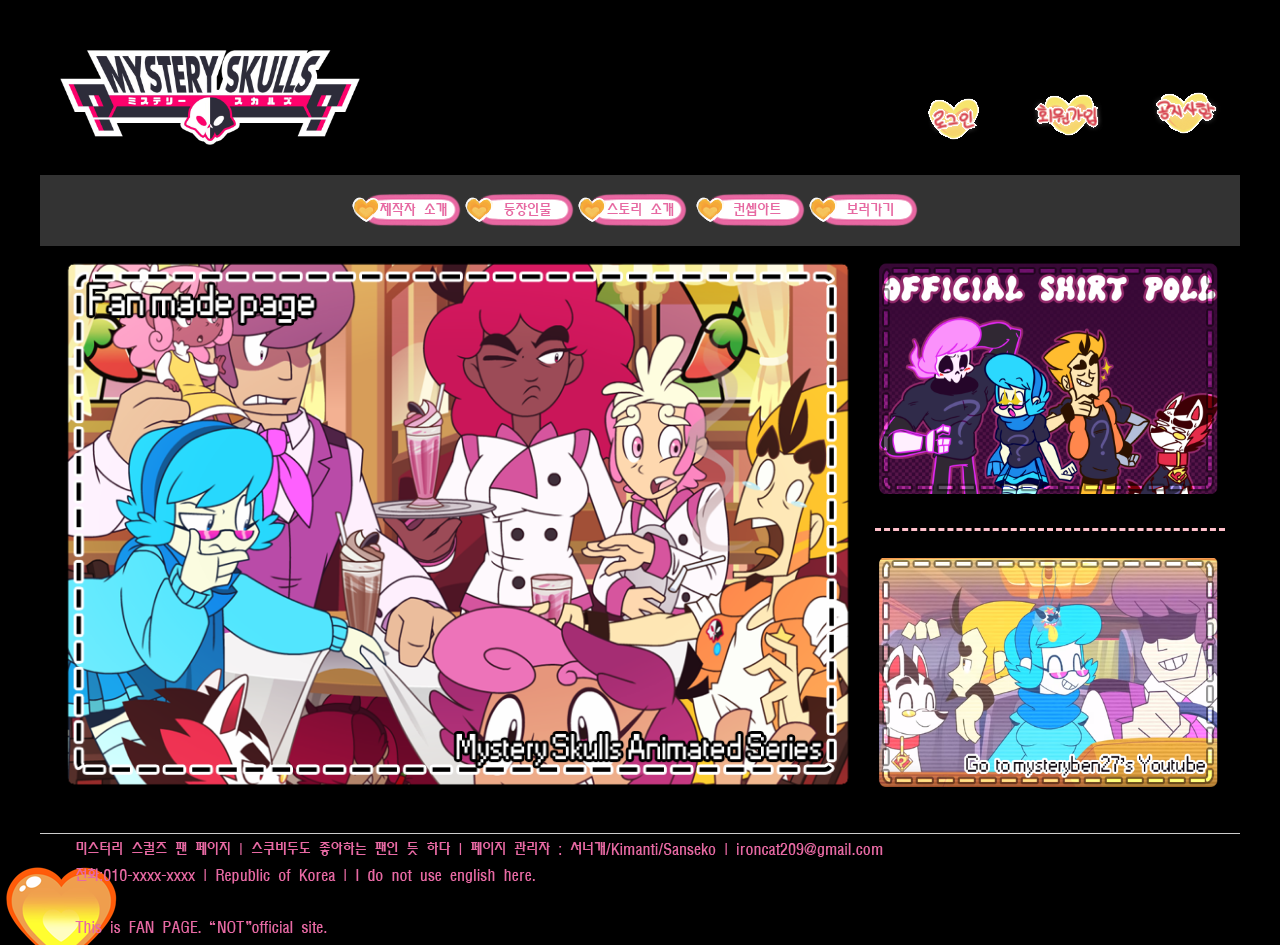
<file: index.html>
<!DOCTYPE html>
<html>
<head>
	<meta charset=UTF-8">
 <style>
	 *{
	 	padding:0;
	 	margin:0;
	 }
	 body{
	 	text-align:center;
	 	color:magenta;
	 }
	 #title{
	 	float:left;
		width:300px;
		margin:20px;
	 }
	 #login1{
	 	color:pink;
	 	margin-top:50px;
	 	display:inline;
	 	float:right;
	 	list-style-type: none;
	 }
	 #login1 li{
	 	clear
	 	margin-right:30px;
	 	display:inline;
	 }
	 .login2{
	 	padding-right:15px;
	 	padding-left:15px;
	 }

	#menu li{
		//clear:both;
		width:150px;
		height:70px;
		text-align:center;
		list-style-type:none;
		color:hotpink;
		display:inline;
	}
	#menu{
		clear:both;
		padding:8px 8px 8px 8px;
		margin-bottom:30px;
		background-color:#333333;
	}
	 .menu{
	
		width:150px;
		height:70px;
		text-align:center;
		list-style-type:none;
		color:hotpink;
		display:inline;
	}


	#background{
		background-image:url("files/mystery.png");
		margin-top:30px;
		background-repeat:repeat-y;
	}
	.text1{
		color:#777777;
	}
	#background{
		margin-top:30px;
		background-repeat:repeat-y;
	}
	.text1{
		color:#777777;
	}
	table, th{
		width:1500px; height:auto;
		margin: 10px 200px 10px 200px;
		text-align:center;
		border-collapse:collapse;
		padding-bottom:100px;
	}
	.table1{
		border:solid 1px hotpink;
		color:grey;
		padding:20px;
	}


	#page{
		width:1200px;
		margin:0 auto;
	}
	header{
		width:1200px;
		height:100px;
	}
	nav{
		width:1200px;
		height:70px;
		margin-top:10px;
	}
aside{
	float:left;
	margin-left:20px;
	margin-top:10px;
}
 section{
  float:right;
  margin:15px;
  line-height: 140%

 }

	footer{
		width:1200px;
		border-top: solid 1px #cccccc;
		margin-top:20px;
	}
	.clear{
		clear:both;
	}
	li{
		list-style-type: none;
	}
	#image2{
		width:350px;
	}
	#info{
		float:left;
		margin-left:35px;
	}
	.underline{
		border-bottom:dashed 3px pink;
	}
	#cursor{
		cursor:url('pointer2.png'), default	}
</style>

<title>My FAVORITE ANIME</title>
<title>Mystery Skulls Animated</title>

</head>

<body id="background">
<div id="cursor">
<div id="page">




	<header>


 	 <img src="files/mysteryskulls logo.png" id="title">

 	 <ul id="login1">
 	 	<li class="login2"><a href="login page.html"><img src="login image.png"></a></li>
 	 	<li class="login2"><a href="join page.html"><img src="join image.png"></a></li>
 	 	<li class="login2"><a href="notice page.html"><img src="notice image.png"></a></li>
 	 </ul>



 	 </header>
 	 <div class='clear'></div>









 	 <nav>




 	 <ul id="menu">
 	 	<li class="menu"><a href="introduce page2.html"><img src="menu1.png"></a></li>
 	 	<li class="menu"><a href="character introduce page.html"><img src="menu2.png"></a></li>
 	 	<li class="menu"><a href="story page.html"><img src="menu3.png"></a></li>
 	 	<li class="menu"><a href="character page2.html"> <img src="menu4.png"></a></li>
 	 	<li class="menu"><a href="watch page.html"><img src="menu5.png"></a></li>
 	 </ul>

 
 	</nav>
 	 <div class='clear'></div>









 	<section>

 <a href="http://mysterybensmysteryblog.tumblr.com/post/157540848948/official-mystery-skulls-shirt" target="_blank"><img id = "image2" src="shirt.png"></a><br><br>


			<div class="underline"></div>


  <br><a href="https://www.youtube.com/user/MysteryBen27" target="_blank"><img id = "image2" src="youtube.png"></a>
  	</section>
 









<aside>
	<img src="background image.png" width="800px">
</aside>
 	 <div class='clear'></div>






   <footer>
  	 	

     <img id = "info" src="page info.png">

  	</footer>
 	<div class='clear'></div>


</div>
</body>
</html>
</file>
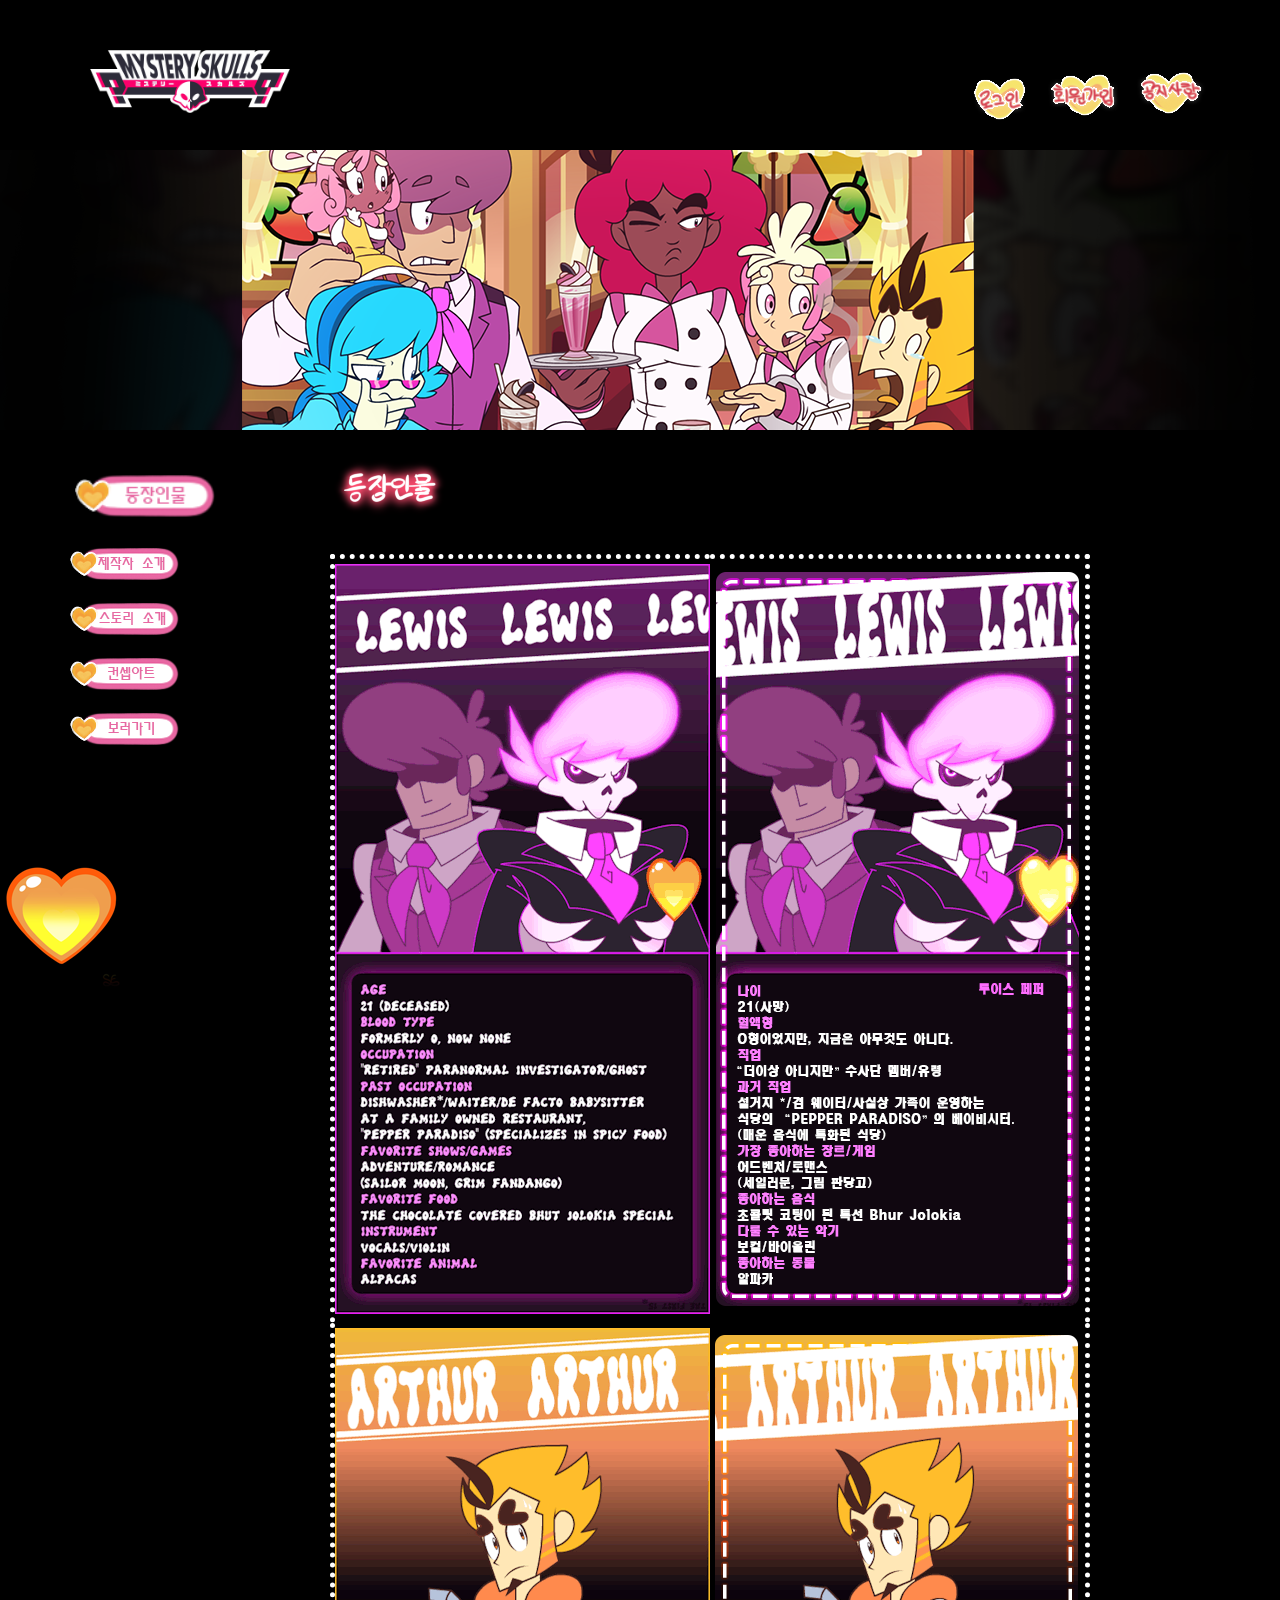
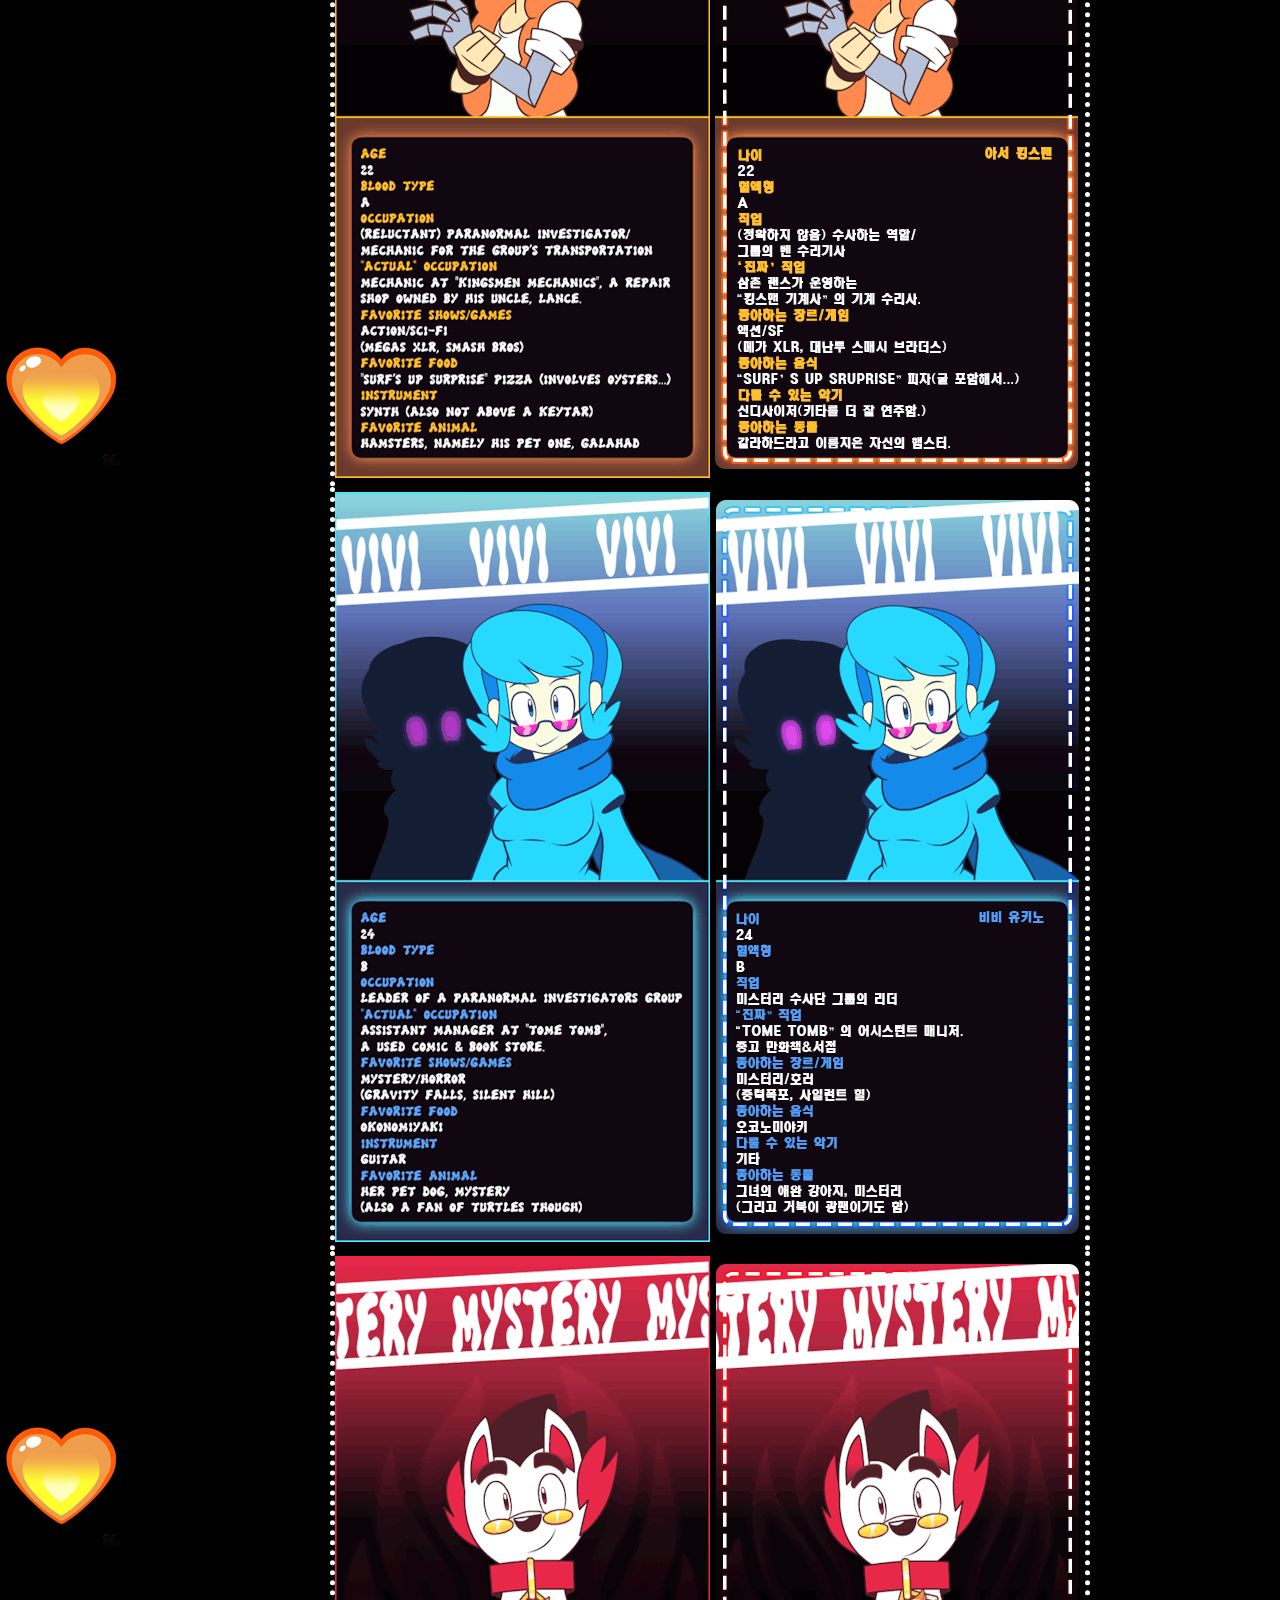
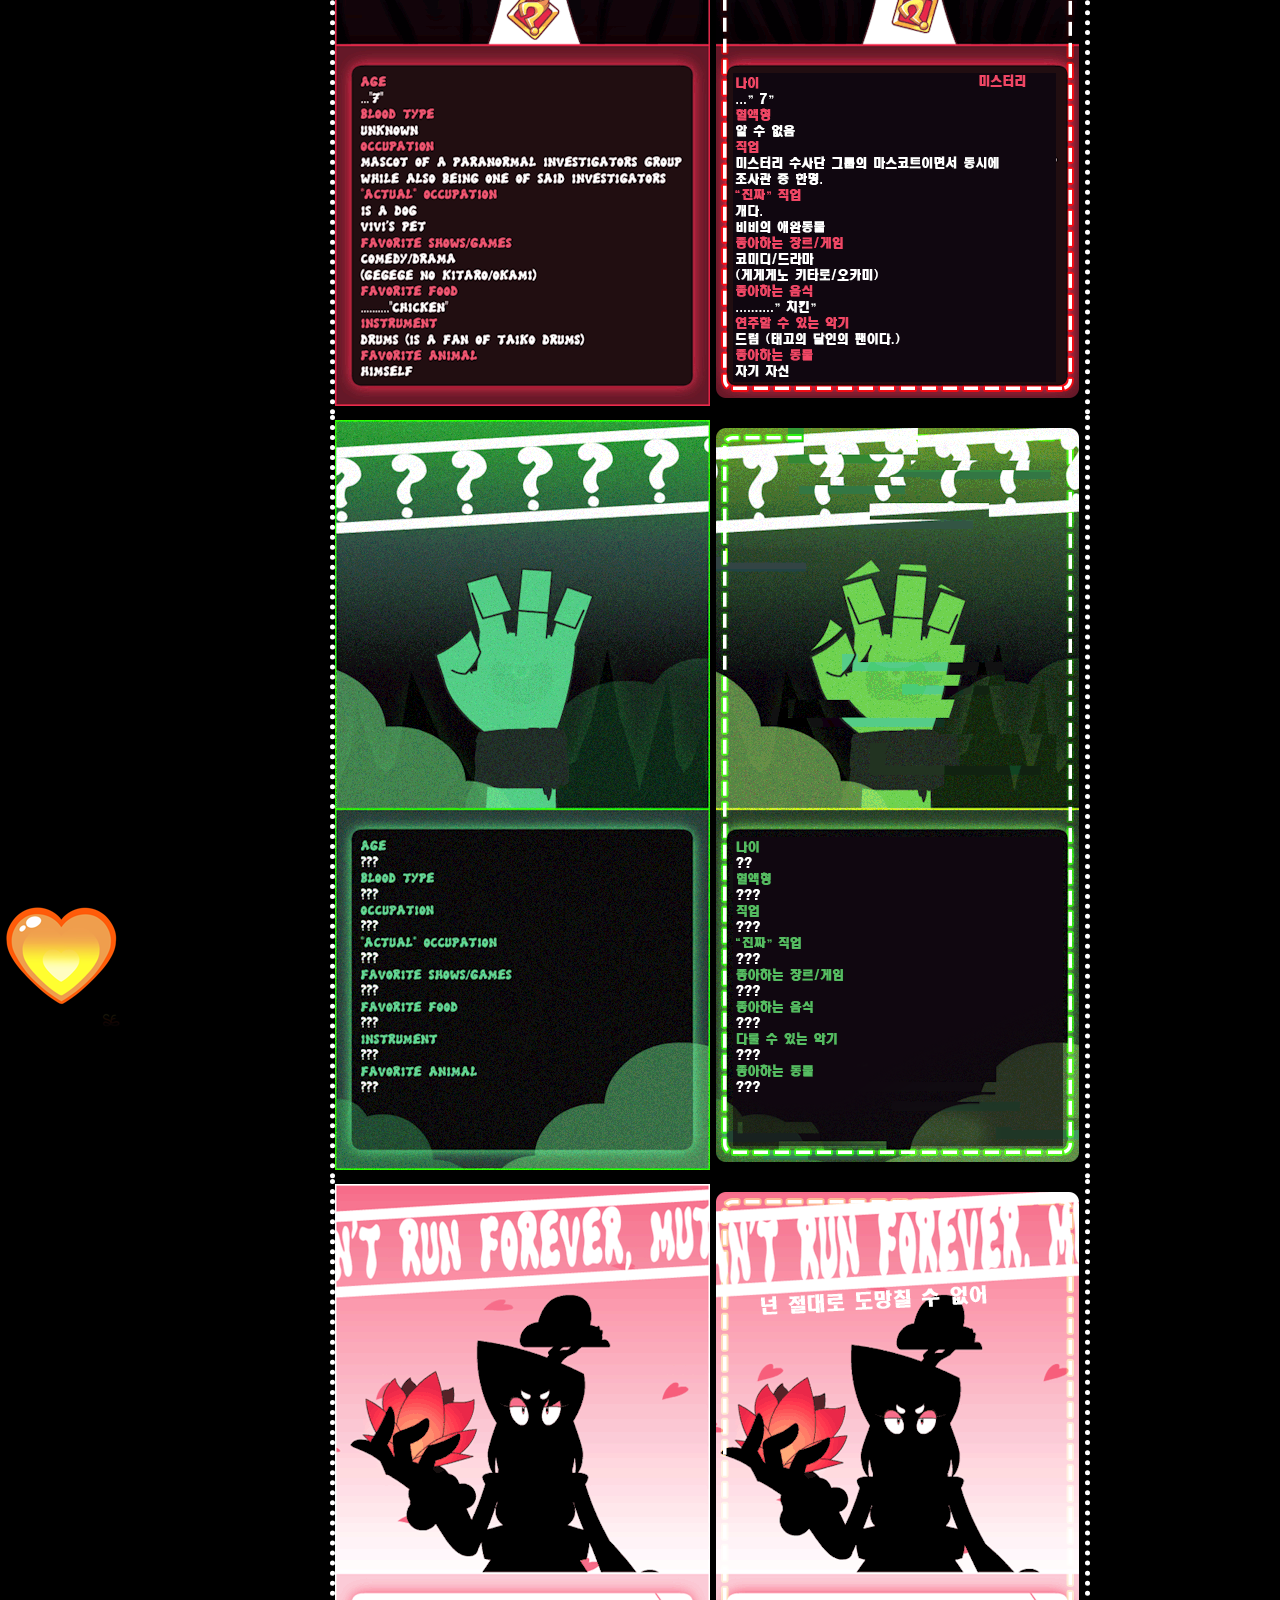
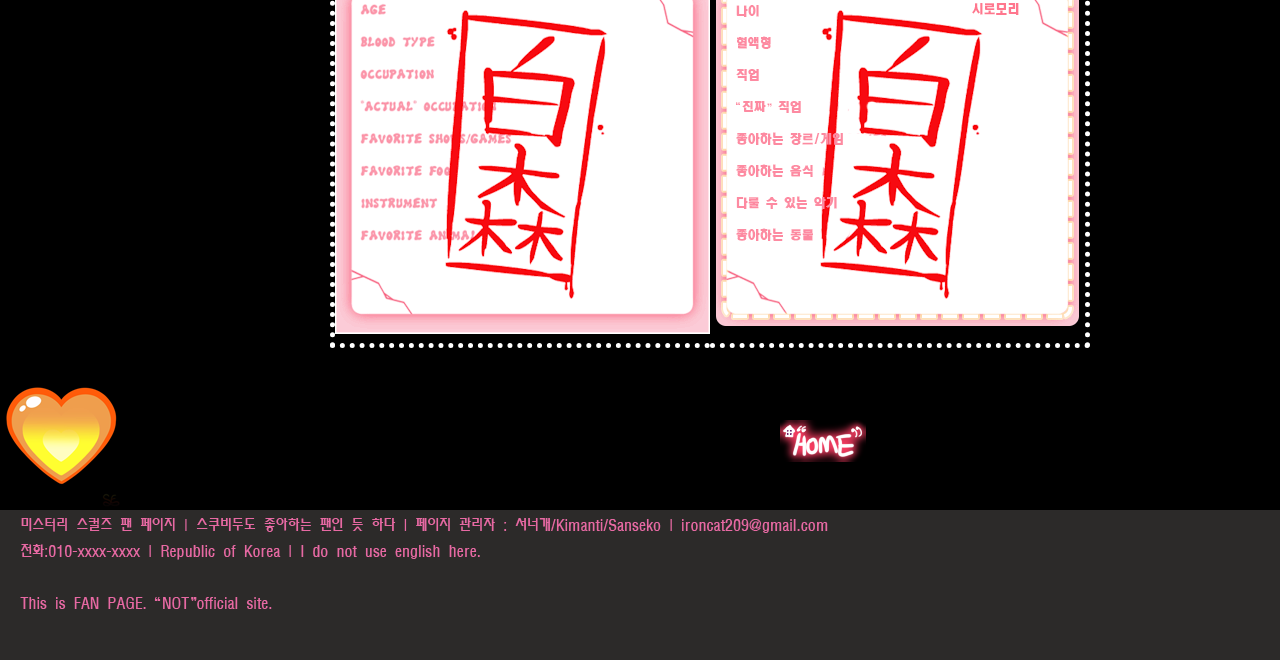
<file: character introduce page.html>
<!DOCTYPE html>
<html>
<head>
<meta charset='utf-8'>
<style>
	*{
		padding:0;
		margin:0;
	}
	body{
		font-family:'돋움';
		font-size:14px;
		color:gray;
	}
	li{
		list-style-type: none;
	}
	header{
		width:1140px;
		height:100px;
		margin:auto;
	}
	.clear{
		clear:both;
	}
	#logo{
		float:left;
		margin:10px 0 0 10px;
	}
	#menus{
		float:right;
		margin-top:10px;
	}
	#top_menus{
		text-align:right;
		margin-top:20px;
	}
	#main_menu{
		margin-top:20px;
		font-family:'맑은고딕';
		font-size:20px;
		color:black;
	}
	#main_menu li{
		display:inline;
		margin-left:80px;
	}
	#main_img{
		width:100%;
		height:281px;
		background-image:url('main_img1.png');
		background-repeat:no-repeat;
		background-position:top center;
		margin-top:20px;
	}
	#contents{
		width:1140px;
		margin:0 auto;
	}
	#sub_menu{
		width:234px;
		float:left;
		margin-top:25px;
	}
	#sub_menu h3{
		font-size:18px;
		color:#5df0c0;
		padding:5px;
	}
	#main_contents{
		width:880px;
		float:right;
		margin-top:25px;
	}
	#main_contents h3{
		font-size:22px;
		padding-bottom:8px;
	}
	#main_contents p {
		margin-top:30px;
		line-height:180%;
	}
	#main_contents #figure{
		margin-top:30px;
		text-align:center;
	}
	#main_contents li{
		padding:5px;
	}
	footer{
		width:100%;
		height:150px;
		margin-top:30px;
		background-color:#2c2a29;
	}
	#footer_box{
		width:1140px;
		/*height:150px*/
		margin:0 auto;
	}
	#footer_logo{
		float:left;
		margin:50px 0 0 30px;
	}
	#pic{
		color:gray;
	}
	#image{
		margin-top:10px;
	}
	#background{
    background-image:url("./files/mystery.png");
    margin-top:30px;
    background-repeat:repeat-y;
  }
  #footer_box{
  	margin:20px;
  }
  #logo{
  	width:200px;
 	margin:10px;
 	float:left;
  }
  #menu1{
  	width:140px;
  }
	#home{
		margin:10px;
		margin-left:450px;
	}
	tr, td{
		padding-top:5px;
		padding-bottom:5px;
	}
	table{
		border-collapse:collapse;
		padding:10px;
		border-radius:20px;
		border:dotted 5px white;
	}
	 #cursor{
		cursor:url('pointer2.png'), default	}
</style>
</head>
<body id="background">
<div id="cursor">
<header>
	<div id='logo'>
		<a href="index.html"><img id="logo" src="Mysteryskulls logo.png"></a>
	</div>
	<nav id="menus">
		<div id="top_menus">
			<a href="login page.html"><img src="login image.png"></a> <a href="join page.html"><img src="join image.png"></a> <a href="notice page.html"><img src="notice image.png"></a>
		</div>
	</nav>
</header>
<section id='main_img'>
	</section>
<section>
</section>	
<section id='contents'>
	<nav id="sub_menu">
		<h3><img id="menu1" src="menu2.png"></h3>
		<ul>
			<li><a href="introduce page2.html"><img src="menu1.png"></a></li>

			<li><a href="story page.html"><img src="menu3.png"></a></li>

			<li><a href="character page2.html"><img src="menu4.png"></a></li>
			<li><a href="watch page.html"><img src="menu5.png"></a></li>
		</ul>
	</nav>
	<div id="main_contents">
		<img src="character introduce.png">

		<p>
			
		</p>

		<div id="figure">
			<table>
				<tr>
					<td><img src="lewis.gif"></td>
					<td><img src="lewis.png"></td>
				</tr>
				<tr>
					<td><img src="arthur.gif"></td>
					<td><img src="arthur.png"></td>
				</tr>
				<tr>
					<td><img src="vivi.gif"></td>
					<td><img src="vivi.png"></td>
				</tr>
				<tr>
					<td><img src="mystery.gif"></td>
					<td><img src="mystery_.png"></td>
				</tr>
				<tr>
					<td><img src="unknown.gif"></td>
					<td><img src="unknown.png"></td>
				</tr>
				<tr>
					<td><img src="shiromori.gif"></td>
					<td><img src="shiromori.png"></td>
				</tr>
			</table>
		</div>
		<br><br>
		<p>
		<a href="index.html"><img src="home.png" id="home"></a></button></p>
	</div>
</section>
<div class='clear'></div> <!-- float 속성 해제 -->
<footer>
	<div id="footer_box">
		<img src="page info.png">
	</div>
</footer>
</body>
</html>
</file>
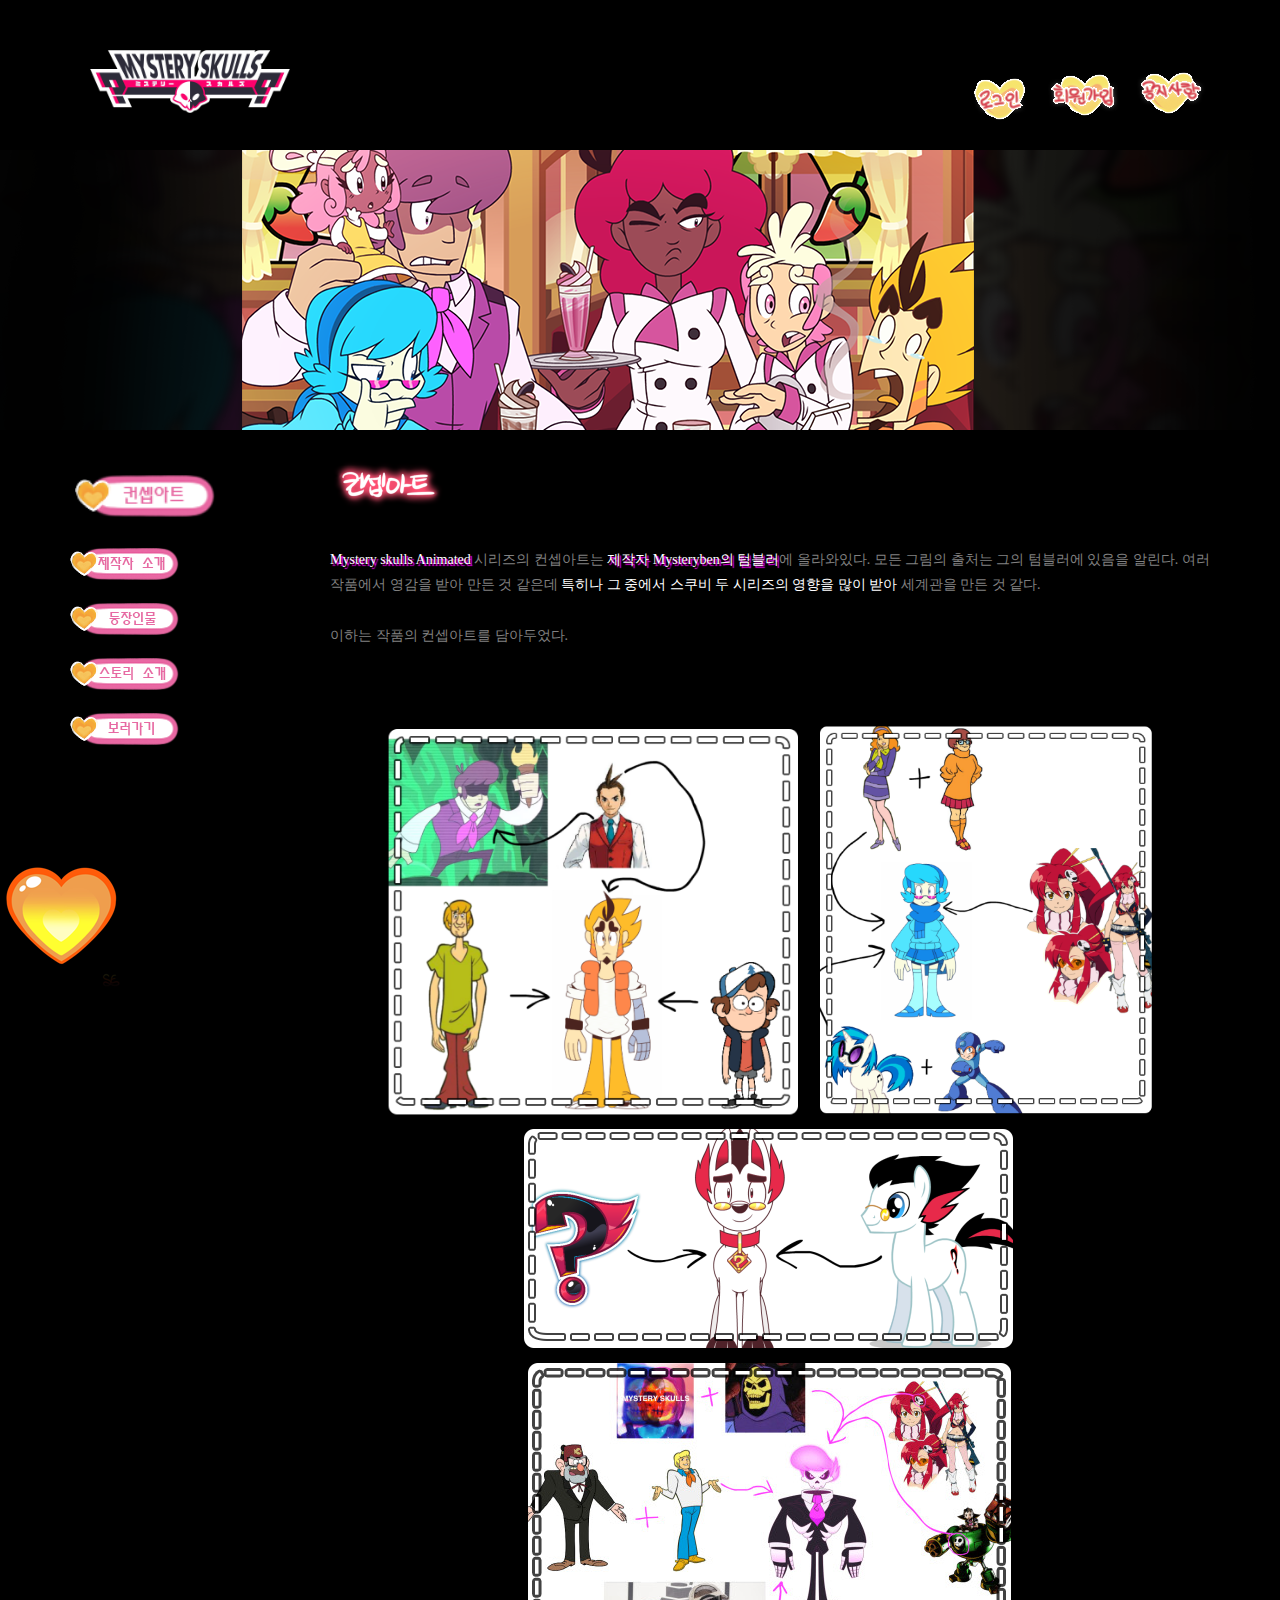
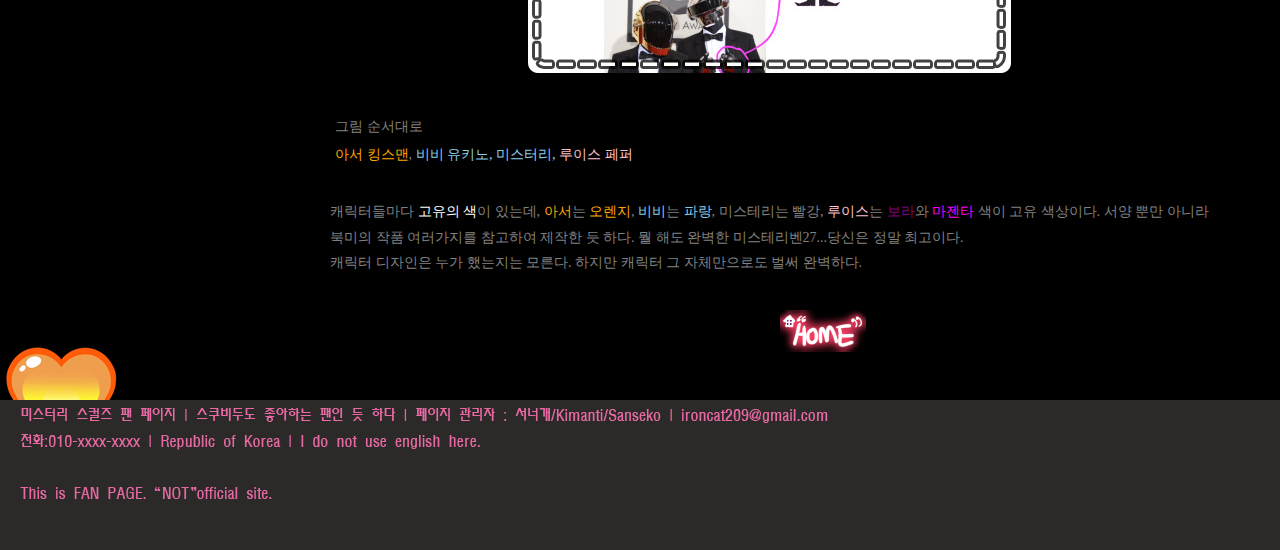
<file: character page2.html>
<!DOCTYPE html>
<html>
<head>
<meta charset='utf-8'>
<style>
	*{
		padding:0;
		margin:0;
	}
	body{
		font-family:'돋움';
		font-size:14px;
		color:gray;
	}
	li{
		list-style-type: none;
	}
	header{
		width:1140px;
		height:100px;
		margin:auto;
	}
	.clear{
		clear:both;
	}
	#logo{
		float:left;
		margin:10px 0 0 10px;
	}
	#menus{
		float:right;
		margin-top:10px;
	}
	#top_menus{
		text-align:right;
		margin-top:20px;
	}
	#main_menu{
		margin-top:20px;
		font-family:'맑은고딕';
		font-size:20px;
		color:black;
	}
	#main_menu li{
		display:inline;
		margin-left:80px;
	}
	#main_img{
		width:100%;
		height:281px;
		background-image:url('main_img1.png');
		background-repeat:no-repeat;
		background-position:top center;
		margin-top:20px;
	}
	#contents{
		width:1140px;
		margin:0 auto;
	}
	#sub_menu{
		width:234px;
		float:left;
		margin-top:25px;
	}
	#sub_menu h3{
		font-size:18px;
		color:#5df0c0;
		padding:5px;
	}
	#main_contents{
		width:880px;
		float:right;
		margin-top:25px;
	}
	#main_contents h3{
		font-size:22px;
		padding-bottom:8px;
	}
	#main_contents p {
		margin-top:30px;
		line-height:180%;
	}
	#main_contents #figure{
		margin-top:30px;
		text-align:center;
	}
	#figure{
		display:inline;
	}
	#main_contents li{
		padding:5px;
	}
	footer{
		width:100%;
		height:150px;
		margin-top:30px;
		background-color:#2c2a29;
	}
	#footer_box{
		width:1140px;
		/*height:150px*/
		margin:0 auto;
	}
	#footer_logo{
		float:left;
		margin:50px 0 0 30px;
	}
	#pic{
		color:gray;
	}
	#image{
		margin-top:10px;
	}
	#background{
    background-image:url("./files/mystery.png");
    margin-top:30px;
    background-repeat:repeat-y;
  }
  #footer_box{
  	margin:20px;
  }
  #logo{
  	width:200px;
 	margin:10px;
 	float:left;
  }
  #menu1{
  	width:140px;
  }
	#home{
		margin:10px;
		margin-left:450px;
	}
	.art{
		height:400px;
	}
	 #cursor{
		cursor:url('pointer2.png'), default	}
</style>
</head>
<body id="background">
<div id="cursor">
<header>
	<div id='logo'>
		<a href="index.html"><img id="logo" src="Mysteryskulls logo.png"></a>
	</div>
	<nav id="menus">
		<div id="top_menus">
			<a href="login page.html"><img src="login image.png"></a> <a href="join page.html"><img src="join image.png"></a> <a href="notice page.html"><img src="notice image.png"></a>
		</div>
	</nav>
</header>
<section id='main_img'>
	</section>
<section>
</section>	
<section id='contents'>
	<nav id="sub_menu">
		<h3><img id="menu1" src="menu4.png"></h3>
		<ul>
			<li><a href="introduce page2.html"><img src="menu1.png"></a></li>

			<li><a href="character introduce page.html"><img src="menu2.png"></a></li>

			<li><a href="story page.html"><img src="menu3.png"></a></li>

			<li><a href="watch page.html"><img src="menu5.png"></a></li>
		</ul>
	</nav>
	<div id="main_contents">
		<img src="concept.png">

		<p>
		<span style="color:white; text-shadow: 2px 2px 1px magenta">Mystery skulls Animated</span> 시리즈의 컨셉아트는 <span style="color:white; text-shadow: 2px 2px 1px magenta">제작자 Mysteryben의 텀블러</span>에 올라와있다. 모든 그림의 출처는 그의 텀블러에 있음을 알린다. 여러 작품에서 영감을 받아 만든 것 같은데 <span style="color:white">특히나 그 중에서 스쿠비 두 시리즈의 영향을 많이 받아</span> 세계관을 만든 것 같다. <br><br> 이하는 작품의 컨셉아트를 담아두었다.<br><br><br><br>
		</p>
		<div id="figure">
			<center>
			<img class="art" src='conceptart1.png'>
			<img class="art" src='conceptart2.png'>
			<img src='conceptart4.png'>
			<img src='conceptart5.png'>
		</center>
		</div>
		<p id='pic'></p>
		<p></p>
		<ul>
			<li>그림 순서대로</li>
			<li><span style="color:orange">아서 킹스맨</span>, <span style="color:skyblue">비비 유키노, <span style="color:#dc123">미스터리, <span style="color:pink">루이스 페퍼</span></li>
		</ul>
		<p> 캐릭터들마다 <span style="color:white">고유의 색</span>이 있는데, <span style="color:orange">아서</span>는 <span style="color:orange">오렌지</span>, <span style="color:skyblue">비비</span>는 <span style="color:skyblue">파랑</span>, <span style="color:#dc123">미스테리</span>는 <span style="color:#dc123">빨강</span>, <span style="color:pink">루이스</span>는 <span style="color:purple">보라</span>와 <span style="color:magenta">마젠타</span> 색이 고유 색상이다. 서양 뿐만 아니라 북미의 작품 여러가지를 참고하여 제작한 듯 하다. 뭘 해도 완벽한 미스테리벤27...당신은 정말 최고이다.<br>캐릭터 디자인은 누가 했는지는 모른다. 하지만 캐릭터 그 자체만으로도 벌써 완벽하다. <br><br>
		<a href="index.html"><img src="home.png" id="home"></a></button></p>
	</div>
</section>
<div class='clear'></div> <!-- float 속성 해제 -->
<footer>
	<div id="footer_box">
		<img src="page info.png">
	</div>
</footer>
</body>
</html>
</file>
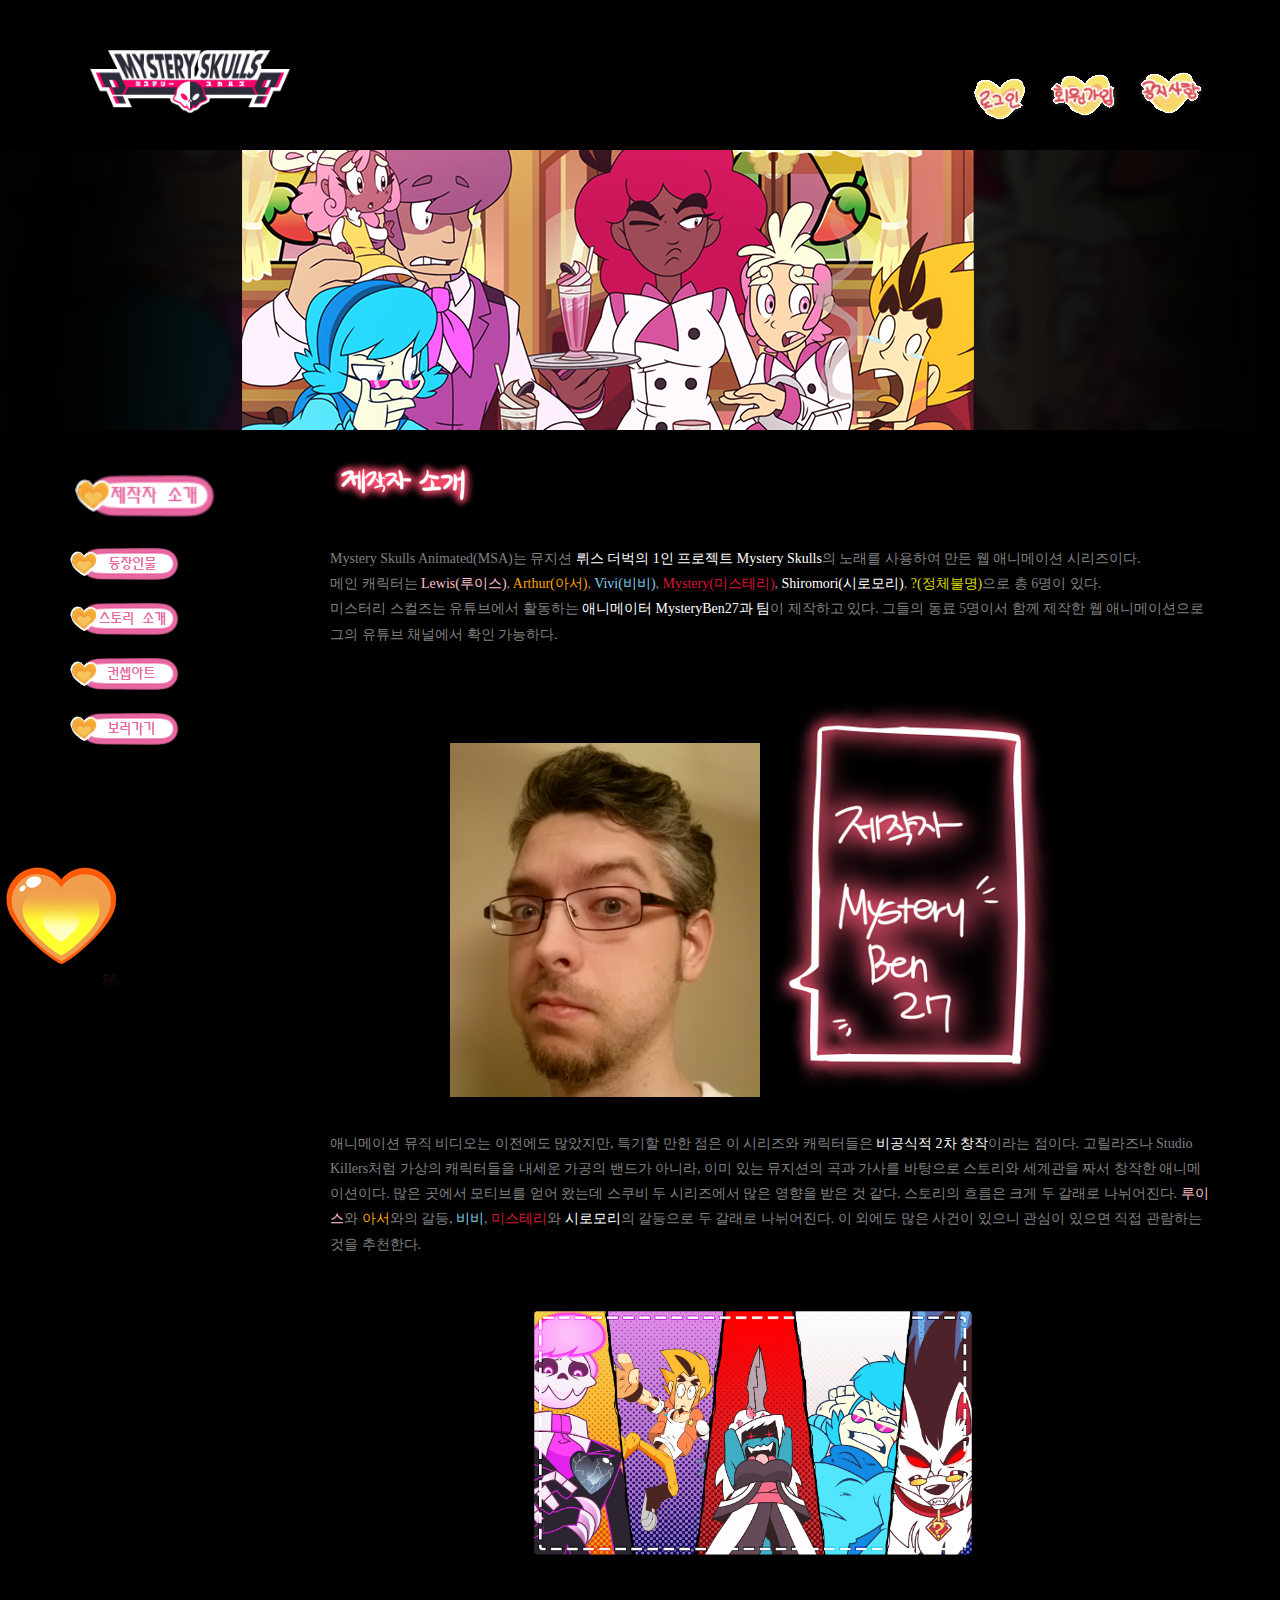
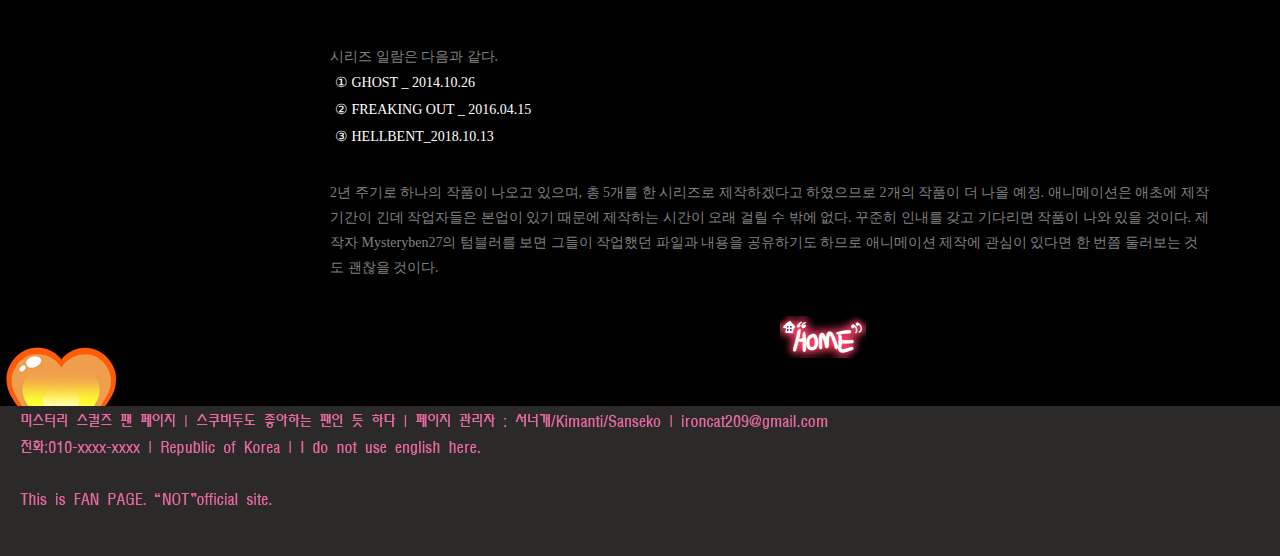
<file: introduce page2.html>
<!DOCTYPE html>
<html>
<head>
<meta charset='utf-8'>
<style>
	*{
		padding:0;
		margin:0;
	}
	body{
		font-family:'돋움';
		font-size:14px;
		color:gray;
	}
	li{
		list-style-type: none;
	}
	header{
		width:1140px;
		height:100px;
		margin:auto;
	}
	.clear{
		clear:both;
	}
	#logo{
		float:left;
		margin:10px 0 0 10px;
	}
	#menus{
		float:right;
		margin-top:10px;
	}
	#top_menus{
		text-align:right;
		margin-top:20px;
	}
	#main_menu{
		margin-top:20px;
		font-family:'맑은고딕';
		font-size:20px;
		color:black;
	}
	#main_menu li{
		display:inline;
		margin-left:80px;
	}
	#main_img{
		width:100%;
		height:281px;
		background-image:url('main_img1.png');
		background-repeat:no-repeat;
		background-position:top center;
		margin-top:20px;
	}
	#contents{
		width:1140px;
		margin:0 auto;
	}
	#sub_menu{
		width:234px;
		float:left;
		margin-top:25px;
	}
	#sub_menu h3{
		font-size:18px;
		color:#5df0c0;
		padding:5px;
	}
	#main_contents{
		width:880px;
		float:right;
		margin-top:25px;
	}
	#main_contents h3{
		font-size:22px;
		padding-bottom:8px;
	}
	#main_contents p {
		margin-top:30px;
		line-height:180%;
	}
	#main_contents #figure{
		margin-top:30px;
		text-align:center;
		display:inline;
		margin-left:120px;
	}
	#main_contents li{
		padding:5px;
	}
	footer{
		width:100%;
		height:150px;
		margin-top:30px;
		background-color:#2c2a29;
	}
	#footer_box{
		width:1140px;
		/*height:150px*/
		margin:0 auto;
	}
	#footer_logo{
		float:left;
		margin:50px 0 0 30px;
	}
	#pic{
		color:gray;
	}
	#image{
		margin-top:10px;
	}
	#background{
    background-image:url("./files/mystery.png");
    margin-top:30px;
    background-repeat:repeat-y;
  }
  #footer_box{
  	margin:20px;
  }
  #logo{
  	width:200px;
 	margin:10px;
 	float:left;
  }
  #menu1{
  	width:140px;
  }

#cursor{
		cursor:url('pointer2.png'), default	}
	#home{
		margin:10px;
		margin-left:450px;
	}
	#picture{
		margin-left:200px;
	}
</style>
</head>
<body id="background">
	<div id="cursor">
<header>
	<div id='logo'>
		<a href="index.html"><img id="logo" src="Mysteryskulls logo.png"></a>
	</div>
	<nav id="menus">
		<div id="top_menus">
			<a href="login page.html"><img src="login image.png"></a> <a href="join page.html"><img src="join image.png"></a> <a href="notice page.html"><img src="notice image.png"></a>
		</div>
	</nav>
</header>
<section id='main_img'>
	</section>
<section>
</section>	
<section id='contents'>
	<nav id="sub_menu">
		<h3><img id="menu1" src="menu1.png"></h3>
		<ul>
			<li><a href="character introduce page.html"><img src="menu2.png"></a></li>
			
			<li><a href="story page.html"><img src="menu3.png"></a></li>
			
			<li><a href="character page2.html"><img src="menu4.png"></a></li>
			
			<li><a href="watch page.html"><img src="menu5.png"></a></li>
		</ul>
	</nav>
	<div id="main_contents">
		<img src="introduce2.png">

		<p>
			Mystery Skulls Animated(MSA)는 뮤지션 <span style="color:white">뤼스 더벅의 1인 프로젝트 Mystery Skulls</span>의 노래를 사용하여 만든 웹 애니메이션 시리즈이다.<br>메인 캐릭터는 <span style="color:pink">Lewis(루이스)</span>, <span style="color:orange">Arthur(아서)</span>, <span style="color:skyblue">Vivi(비비)</span>, <span style="color:#dc1235">Mystery(미스테리)</span>,<span style="color:white"> Shiromori(시로모리)</span>, <span style="color:#dcdc00">?(정체불명)</span>으로 총 6명이 있다.<br>미스터리 스컬즈는 유튜브에서 활동하는 <span style="color:white">애니메이터 MysteryBen27과 팀</span>이 제작하고 있다. 그들의 동료 5명이서 함께 제작한 웹 애니메이션으로 그의 유튜브 채널에서 확인 가능하다.
		</p>

		<div id="figure">
			<img src='mysteryben.png'>
			<img src="producer.png">
		</div>
		<p id='pic'></p>
		<p>애니메이션 뮤직 비디오는 이전에도 많았지만, 특기할 만한 점은 이 시리즈와 캐릭터들은 <span style="color:white">비공식적 2차 창작</span>이라는 점이다. 고릴라즈나 Studio Killers처럼 가상의 캐릭터들을 내세운 가공의 밴드가 아니라, 이미 있는 뮤지션의 곡과 가사를 바탕으로 스토리와 세계관을 짜서 창작한 애니메이션이다.

		많은 곳에서 모티브를 얻어 왔는데 스쿠비 두 시리즈에서 많은 영향을 받은 것 같다.

		스토리의 흐름은 크게 두 갈래로 나뉘어진다. <span style="color:pink">루이스</span>와 <span style="color:orange">아서</span>와의 갈등, <span style="color:skyblue">비비</span>, <span style="color:#dc1235">미스테리</span>와 <span style="color:white">시로모리</span>의 갈등으로 두 갈래로 나뉘어진다. 이 외에도 많은 사건이 있으니 관심이 있으면 직접 관람하는 것을 추천한다.<br><br><br>
		<img src="2.png" style="width:450px" id="picture"><br><br><br><br>


	시리즈 일람은 다음과 같다.</p>
		<ul>
			<li><span style="color:white">① GHOST _ 2014.10.26</span></li>
			<li><span style="color:white">② FREAKING OUT _ 2016.04.15</span></li>
			<li><span style="color:white">③ HELLBENT_2018.10.13</span></li>
		</ul>
		<p>2년 주기로 하나의 작품이 나오고 있으며, 총 5개를 한 시리즈로 제작하겠다고 하였으므로 2개의 작품이 더 나올 예정. 애니메이션은 애초에 제작 기간이 긴데 작업자들은 본업이 있기 때문에 제작하는 시간이 오래 걸릴 수 밖에 없다. 꾸준히 인내를 갖고 기다리면 작품이 나와 있을 것이다.

		제작자 Mysteryben27의 텀블러를 보면 그들이 작업했던 파일과 내용을 공유하기도 하므로 애니메이션 제작에 관심이 있다면 한 번쯤 둘러보는 것도 괜찮을 것이다.<br><br>
		<a href="index.html"><img src="home.png" id="home"></a></button></p>
	</div>
</section>
<div class='clear'></div> <!-- float 속성 해제 -->
<footer>
	<div id="footer_box">
		<img src="page info.png">
	</div>
</footer>
</body>
</html>
</file>
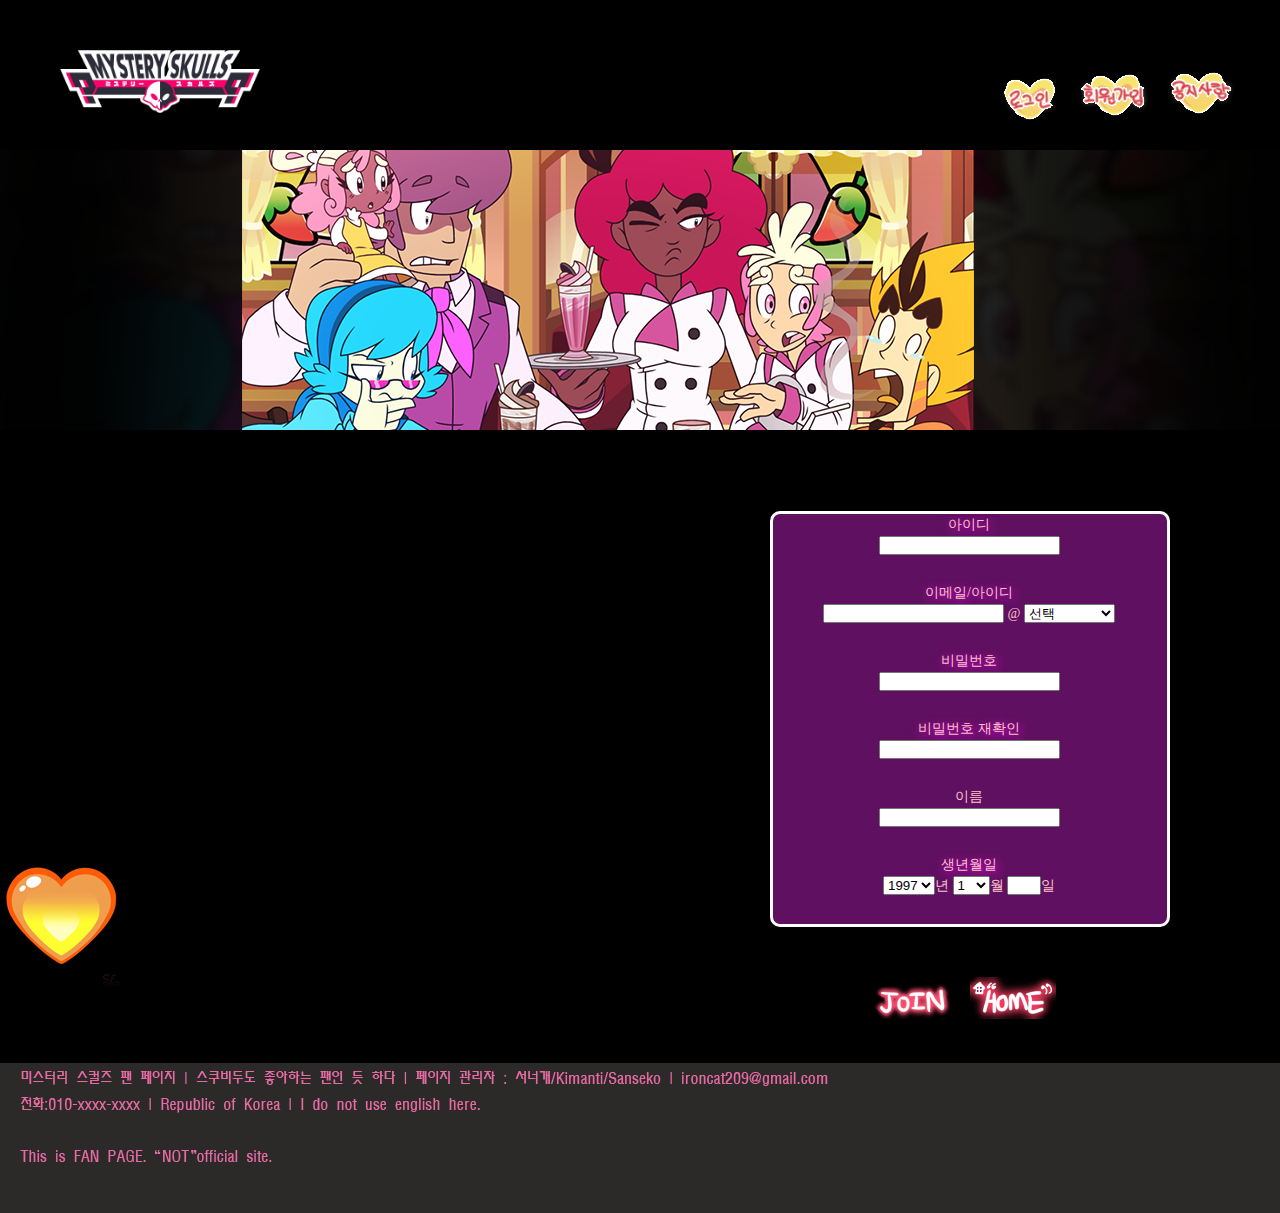
<file: join page.html>
<!DOCTYPE html>
<html>
<head>
<meta charset='utf-8'>
<style>
	*{
		padding:0;
		margin:0;
	}
	body{
		font-family:'돋움';
		font-size:14px;
		color:gray;
	}
	li{
		list-style-type: none;
	}
	header{
		width:1140px;
		height:100px;
		margin:auto;
	}
	.clear{
		clear:both;
	}
	#logo{
		float:left;
		margin:10px 0 0 10px;
	}
	#menus{
		float:right;
		margin-top:10px;
	}
	#top_menus{
		text-align:right;
		margin-top:20px;
	}
	#main_menu{
		margin-top:20px;
		font-family:'맑은고딕';
		font-size:20px;
		color:black;
	}
	#main_menu li{
		display:inline;
		margin-left:80px;
	}
	#main_img{
		width:100%;
		height:281px;
		background-image:url('main_img1.png');
		background-repeat:no-repeat;
		background-position:top center;
		margin-top:20px;
	}
	#contents{
		width:1140px;
		margin:0 auto;
	}
	#main_contents{
		width:880px;
		float:right;
		margin-top:25px;
	}
	#main_contents h3{
		font-size:22px;
		padding-bottom:8px;
	}
	#main_contents p {
		margin-top:30px;
		line-height:180%;
	}
	#main_contents #figure{
		margin-top:30px;
		text-align:center;
	}
	#figure{
		display:inline;
	}
	#main_contents li{
		padding:5px;
	}
	footer{
		width:100%;
		height:150px;
		margin-top:30px;
		background-color:#2c2a29;
	}
	#footer_box{
		width:1140px;
		/*height:150px*/
		margin:0 auto;
	}
	#footer_logo{
		float:left;
		margin:50px 0 0 30px;
	}
	#pic{
		color:gray;
	}
	#image{
		margin-top:10px;
	}
	#background{
    background-image:url("./files/mystery.png");
    margin-top:30px;
    background-repeat:repeat-y;
  }
  #footer_box{
  	margin:20px;
  }
  #logo{
  	width:200px;
 	margin:10px;
 	float:left;
  }
  #menu1{
  	width:140px;
  }
 	.text{
 		text-shadow:2px 2px 10px magenta;
 	}
 	#background{
 		background-image:url("./files/mystery.png");
		margin-top:30px;
		background-repeat:repeat-y;
	}
	#title{
		width:300px;
		margin-top:100px;
		margin-left:820px;
	}

	#day{
		width:30px;
	}
	.enter{
		padding-bottom:27px;
	}
	.home{
	margin-top:30px;
	}
		header{
		width:1200px;
		height:100px;
	}
	table{
		width:400px;
		height:150px;
		text-align:center;
		color:pink;
		border-radius:10px;
		border:3px solid white;
		background-color:#601060;
		margin-left:770px;
		border-collapse:all;
		margin-top:80px;
		margin-bottom:20px;
	}
	#button{
		margin-left:10px;
	}
	.title{
		text-shadow:2px 2px 10px magenta;
	}
	#title2{
		font-size:25px;
	}
	#title{
		width:300px;
		margin-top:200px;
		margin-left:820px;
	}
	#checkbox{
		color:white;
		text-align:center;
	}
	#login{
		text-align:center;
		color:gray;
	}
	#button2{
		margin-left:870px;
		margin-bottom:10px;
	}
	#cursor{
		cursor:url('pointer2.png'), default	}

</style>
</head>
<body id="background">
	<div id="cursor">
<header>
	<div id='logo'>
		<a href="index.html"><img id="logo" src="Mysteryskulls logo.png"></a>
	</div>
	<nav id="menus">
		<div id="top_menus">
			<a href="login page.html"><img src="login image.png"></a> <a href="join page.html"><img src="join image.png"></a> <a href="notice page.html"><img src="notice image.png"></a>
		</div>
	</nav>
</header>
<section id='main_img'>
	</section>
	<nav>
	</nav>

<div class="clear"></div>

<form>
	<table>
		<tr>
			<td class="text"><p>아이디</p></td>
		</tr>
		<tr><td class="enter"><input type="text"></td></tr>
		<tr>
			<td class="text"><p>이메일/아이디</p></td>
		</tr>
		<tr>
			<td class="enter"><input type ="text"> @
			<select>
				<option>선택</option>
				<option>naver.com</option>
				<option>hanmail.net</option>
				<option>gmail.com</option>
				<option>직접입력</option>
			</select></td>
		</tr>
		<tr>
			<td class="text"><p>비밀번호</p></td>
		</tr>
		<tr>
			<td class="enter"><input type="password"></td>
		</tr>
		<tr>
			<td class="text"><p>비밀번호 재확인</p></td>
		</tr>
		<tr>
			<td class="enter"><input type="password"></td>
		</tr>
		<tr>
			<td><p>이름</p></td>
		</tr>
		<tr>
			<td class="enter"><input type="text"></td>
		</tr>
		<tr>
			<td class="text"><p>생년월일</p><td>
		</tr>
		<tr>
			<td class="enter">
				<select>
					<option>1997</option>
					<option>1998</option>
					<option>1999</option>
					<option>2000</option>
					<option>2001</option>
					<option>2002</option>
				</select>년
				<select>
					<option>1</option>
					<option>2</option>
					<option>3</option>
					<option>4</option>
					<option>5</option>
					<option>6</option>
					<option>7</option>
					<option>8</option>
					<option>9</option>
					<option>10</option>
					<option>11</option>
					<option>12</option>
				</select>월
			<input type="text" id="day">일</td>
		</tr>
	</table>
	<div id='button2'>
	<a href="index.html"><img src="join.png" class="home"></a>
	<a href="index.html"><img src="home.png" class="home" id="button"></a>
</div>
	</form>
	</div>

<div class='clear'></div> <!-- float 속성 해제 -->
<footer>
	<div id="footer_box">
		<img src="page info.png">
	</div>
</footer>
</body>
</html>
</file>
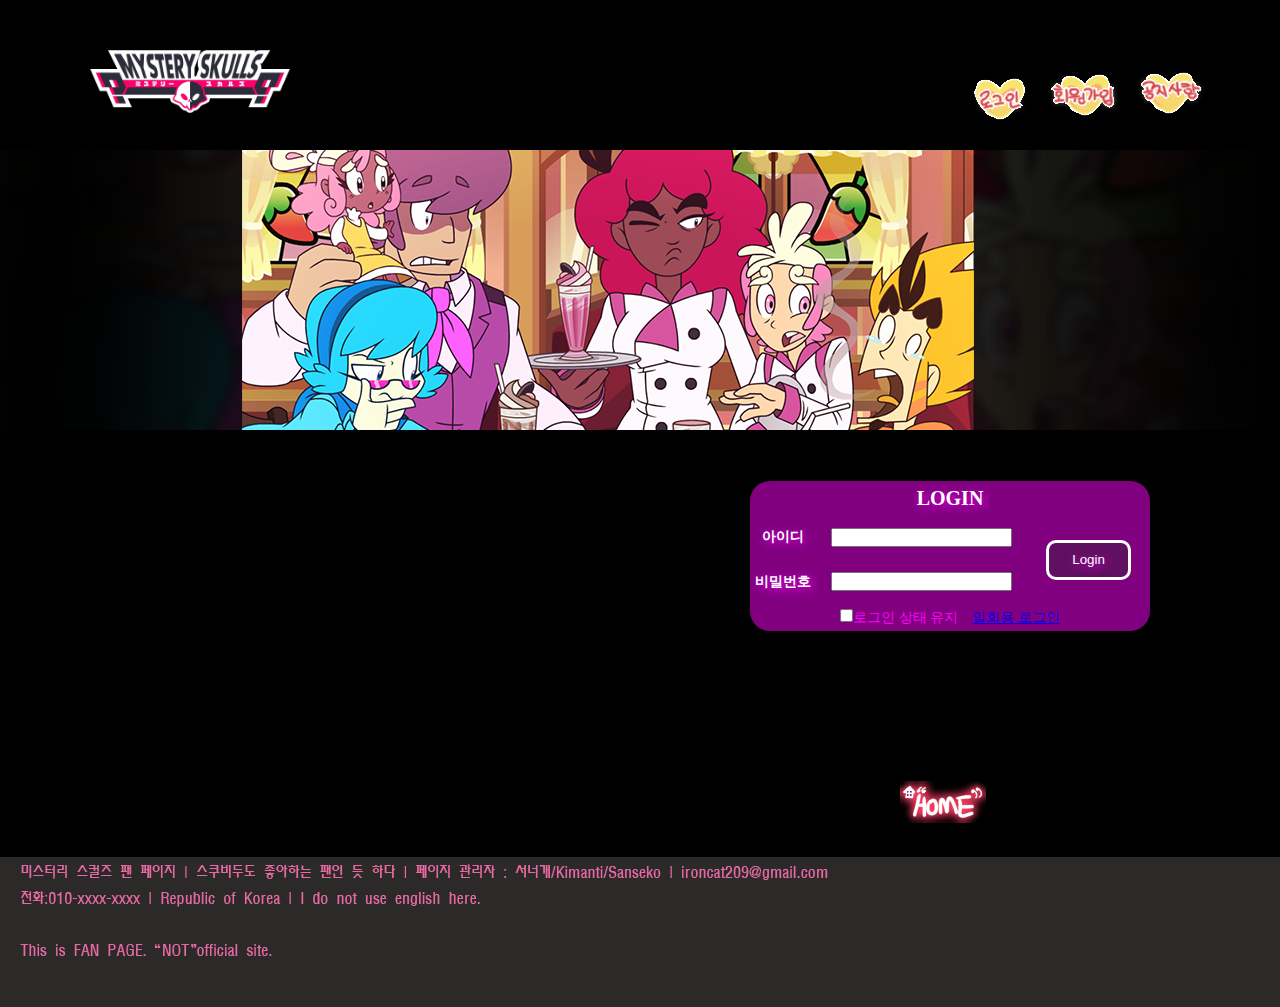
<file: login page.html>
<!DOCTYPE html>
<html>
<head>
<meta charset='utf-8'>
<style>
	*{
		padding:0;
		margin:0;
	}
	body{
		font-family:'돋움';
		font-size:14px;
		color:gray;
	}
	li{
		list-style-type: none;
	}
	header{
		width:1140px;
		height:100px;
		margin:auto;
	}
	.clear{
		clear:both;
	}
	#logo{
		float:left;
		margin:10px 0 0 10px;
	}
	#menus{
		float:right;
		margin-top:10px;
	}
	#top_menus{
		text-align:right;
		margin-top:20px;
	}
	#main_menu{
		margin-top:20px;
		font-family:'맑은고딕';
		font-size:20px;
		color:black;
	}
	#main_menu li{
		display:inline;
		margin-left:80px;
	}
	#main_img{
		width:100%;
		height:281px;
		background-image:url('main_img1.png');
		background-repeat:no-repeat;
		background-position:top center;
		margin-top:20px;
	}
	#contents{
		width:1140px;
		margin:0 auto;
	}
	#main_contents{
		width:880px;
		float:right;
		margin-top:25px;
	}
	#main_contents h3{
		font-size:22px;
		padding-bottom:8px;
	}
	#main_contents p {
		margin-top:30px;
		line-height:180%;
	}
	#main_contents #figure{
		margin-top:30px;
		text-align:center;
	}
	#figure{
		display:inline;
	}
	#main_contents li{
		padding:5px;
	}
	footer{
		width:100%;
		height:150px;
		margin-top:30px;
		background-color:#2c2a29;
	}
	#footer_box{
		width:1140px;
		/*height:150px*/
		margin:0 auto;
	}
	#footer_logo{
		float:left;
		margin:50px 0 0 30px;
	}
	#pic{
		color:gray;
	}
	#image{
		margin-top:10px;
	}
	#background{
    background-image:url("./files/mystery.png");
    margin-top:30px;
    background-repeat:repeat-y;
  }
  #footer_box{
  	margin:20px;
  }
  #logo{
  	width:200px;
 	margin:10px;
 	float:left;
  }
  #menu1{
  	width:140px;
  }
  button{
		width:85px;
		height:40px;
		border-radius:10px;
		border:3px solid white;
		background-color:#601060;
		color:white;
		text-shadow:2px 2px 10px magenta;
		margin:10px;
		margin-right:10px;
	}
	.title{
		text-align:center;
		color:#cccccc;
		font-size:20px;
	}
	.video{
		text-align:center;
	}
	.underline{
		border-bottom:dashed 3px pink;
	}
	#checkbox{
		color:white;
		margin-right:500px;
	}


	table{
		width:400px;
		height:150px;
		border-collapse:collapse;
		border-radius:20px;
		text-align:center;
		background-color:purple;
		margin-left:750px;
		margin-top:50px;
		margin-bottom:100px;
	}
	tr,td{
		color:magenta;
	}
	#fhrmdls{
		font-size:20px;
		color:white;
		font-weight:bold;
		text-shadow: 2px 2px 10px magenta;
	}
	#home{
		margin-left:900px;
		margin-top:50px;
	}
	.what{
		color:white;
		font-weight:bold;
		text-shadow: 2px 2px 10px magenta;
	}
	#cursor{
		cursor:url('pointer2.png'), default	}


</style>
</head>
<body id="background">
	<div id="cursor">
<header>
	<div id='logo'>
		<a href="index.html"><img id="logo" src="Mysteryskulls logo.png"></a>
	</div>
	<nav id="menus">
		<div id="top_menus">
			<a href="login page.html"><img src="login image.png"></a> <a href="join page.html"><img src="join image.png"></a> <a href="notice page.html"><img src="notice image.png"></a>
		</div>
	</nav>
</header>
<section id='main_img'>
	</section>
	<nav>
	</nav>

<div class="clear"></div>

<form>
		<table>
			<tr>
				<th colspan="3" id="fhrmdls">LOGIN</th>
			</tr>
			<tr>
				<td class="what">아이디</td>
				<td><input type="text"></td>
				<td rowspan="2"> <a href="index.html"><button type="button">Login</button></a></td>
			</tr>
			<tr>
				<td class="what">비밀번호</td>
				<td><input type="password"></td>
			</tr>
			<tr><td colspan="3"><input type="checkbox">로그인 상태 유지 &nbsp;&nbsp; <a href="#">일회용 로그인</a></td>
			</tr>
		</table>
</form>

		<a href="index.html"><img src="home.png" id="home"></a></button></p>
	</div>

<div class='clear'></div> <!-- float 속성 해제 -->
<footer>
	<div id="footer_box">
		<img src="page info.png">
	</div>
</footer>
</body>
</html>
</file>
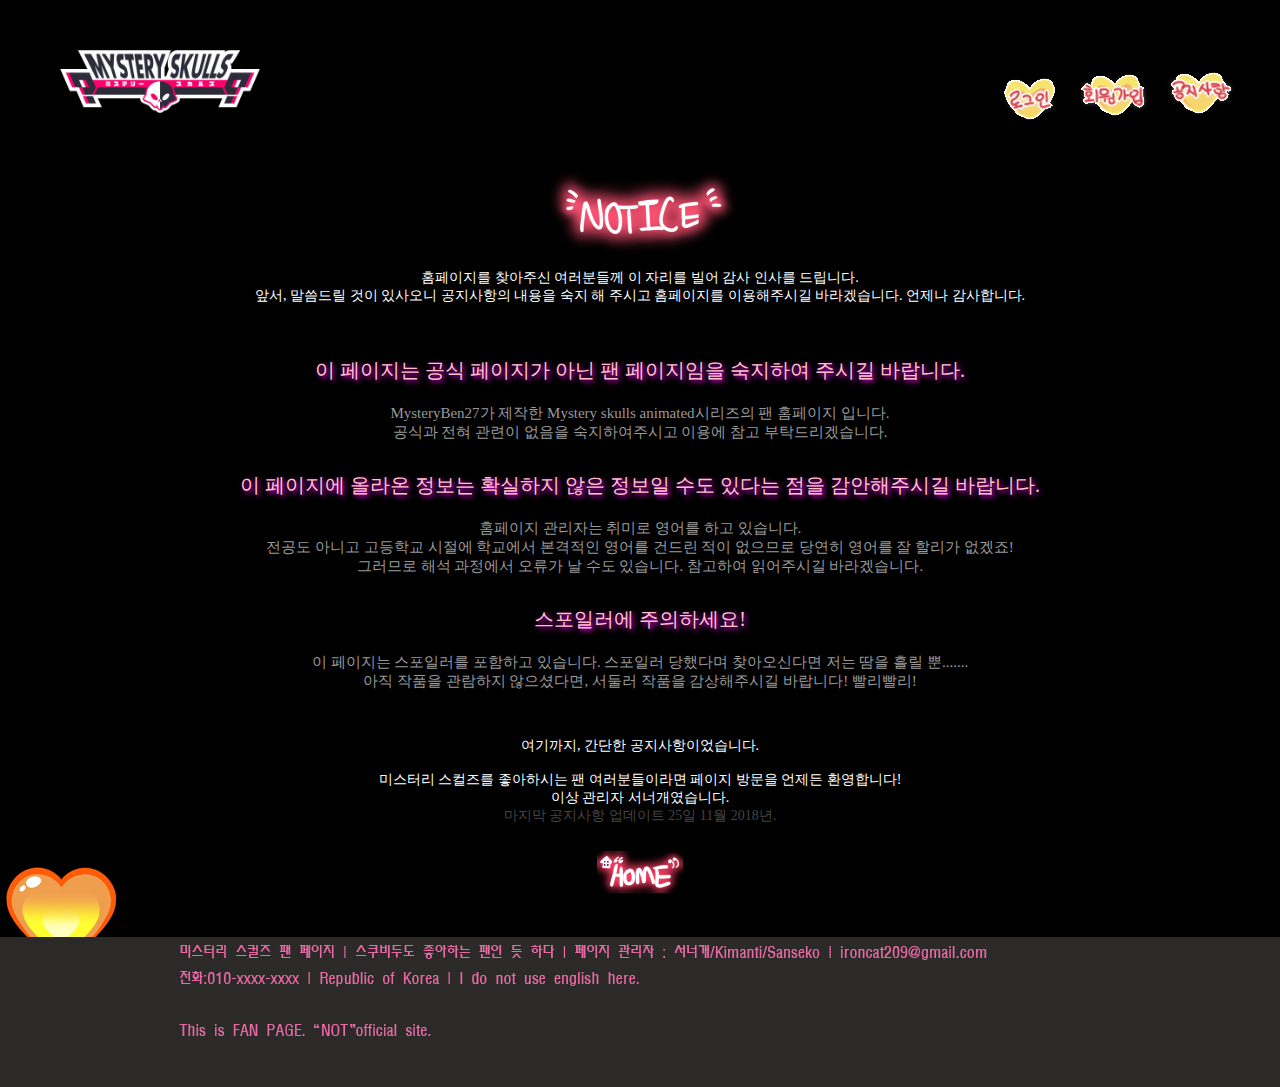
<file: notice page.html>
<!DOCTYPE html>
<html>
<head>
<meta charset='utf-8'>
<style>
	*{
		padding:0;
		margin:0;
	}
	body{
		font-family:'돋움';
		font-size:14px;
		color:gray;
	}
	li{
		list-style-type: none;
	}
	header{
		width:1140px;
		height:100px;
		margin:auto;
	}
	.clear{
		clear:both;
	}
	#logo{
		float:left;
		margin:10px 0 0 10px;
	}
	#menus{
		float:right;
		margin-top:10px;
	}
	#top_menus{
		text-align:right;
		margin-top:20px;
	}
	#main_menu{
		margin-top:20px;
		font-family:'맑은고딕';
		font-size:20px;
		color:black;
	}
	#main_menu li{
		display:inline;
		margin-left:80px;
	}
	#main_img{
		width:100%;
		height:281px;
		background-image:url('main_img1.png');
		background-repeat:no-repeat;
		background-position:top center;
		margin-top:20px;
	}
	#contents{
		width:1140px;
		margin:0 auto;
	}
	#main_contents{
		width:880px;
		float:right;
		margin-top:25px;
	}
	#main_contents h3{
		font-size:22px;
		padding-bottom:8px;
	}
	#main_contents p {
		margin-top:30px;
		line-height:180%;
	}
	#main_contents #figure{
		margin-top:30px;
		text-align:center;
	}
	#figure{
		display:inline;
	}
	#main_contents li{
		padding:5px;
	}
	footer{
		width:100%;
		height:150px;
		margin-top:30px;
		background-color:#2c2a29;
	}
	#footer_box{
		width:1140px;
		/*height:150px*/
		margin:0 auto;
	}
	#footer_logo{
		float:left;
		margin:50px 0 0 30px;
	}
	#pic{
		color:gray;
	}
	#image{
		margin-top:10px;
	}
	#background{
    background-image:url("./files/mystery.png");
    margin-top:30px;
    background-repeat:repeat-y;
  }
  #footer_box{
  	margin:20px;
  }
  #logo{
  	width:200px;
 	margin:10px;
 	float:left;
  }
  #menu1{
  	width:140px;
  }
 	.text{
 		text-shadow:2px 2px 10px magenta;
 	}
 	#background{
 		background-image:url("./files/mystery.png");
		margin-top:30px;
		background-repeat:repeat-y;
	}
	#title{
		width:300px;
		margin-top:100px;
		margin-left:820px;
	}

	#day{
		width:30px;
	}
	.enter{
		padding-bottom:27px;
	}
	#home{
		margin-top:30px;
		margin:10px;
		margin-bottom:10px;
	}
		header{
		width:1200px;
		height:100px;
	}
	body{
		color:white;
		text-align: center;
	}
	.notice{
		color:pink;
		text-shadow:2px 2px 5px magenta;
		font-size:20px;
		list-style-type:none;
		margin:20px;
	}
	.explain{
		font-size:15px;
		list-style-type: none;
		color:#999999;
		margin-bottom:30px;
	}
	h2{
		text-shadow:2px 2px 5px magenta;
		margin:30px;
	}
	span{
		color:#444444;
	}
	button{
		width:85px;
		height:40px;
		border-radius:10px;
		border:3px solid white;
		background-color:#601060;
		color:white;
		text-shadow:2px 2px 10px magenta;
		margin:10px;
	}
	#cursor{
		cursor:url('pointer2.png'), default	}

</style>
</head>
<body id="background">
	<div id="cursor">
<header>
	<div id='logo'>
		<a href="index.html"><img id="logo" src="Mysteryskulls logo.png"></a>
	</div>
	<nav id="menus">
		<div id="top_menus">
			<a href="login page.html"><img src="login image.png"></a> <a href="join page.html"><img src="join image.png"></a> <a href="notice page.html"><img src="notice image.png"></a>
		</div>
	</nav>
</header>
<section>
	</section>
	<nav>
		<br><br>
		<img src="notice.png">
	 <p>홈페이지를 찾아주신 여러분들께 이 자리를 빌어 감사 인사를 드립니다.<br>앞서, 말씀드릴 것이 있사오니 공지사항의 내용을 숙지 해 주시고 홈페이지를 이용해주시길 바라겠습니다. 언제나 감사합니다.<br><br><br></p>
	 <ul>
	 	<li class="notice">이 페이지는 공식 페이지가 아닌 팬 페이지임을 숙지하여 주시길 바랍니다.</li>
	 	<ul>
	 		<li class="explain">MysteryBen27가 제작한 Mystery skulls animated시리즈의 팬 홈페이지 입니다.<br>공식과 전혀 관련이 없음을 숙지하여주시고 이용에 참고 부탁드리겠습니다.</li>
	 	</ul>
	 </ul>
	 <ul>
	 	<li class="notice">이 페이지에 올라온 정보는 확실하지 않은 정보일 수도 있다는 점을 감안해주시길 바랍니다.</li>
	 	<ul>
	 		<li class="explain">홈페이지 관리자는 취미로 영어를 하고 있습니다.<br>전공도 아니고 고등학교 시절에 학교에서 본격적인 영어를 건드린 적이 없으므로 당연히 영어를 잘 할리가 없겠죠!<br>그러므로 해석 과정에서 오류가 날 수도 있습니다. 참고하여 읽어주시길 바라겠습니다.</li>
	 	</ul>
	 </ul>
	 <ul>
	 	<li class="notice">스포일러에 주의하세요!</li>
	 	<ul>
	 		<li class="explain">이 페이지는 스포일러를 포함하고 있습니다. 스포일러 당했다며 찾아오신다면 저는 땀을 흘릴 뿐.......<br>아직 작품을 관람하지 않으셨다면, 서둘러 작품을 감상해주시길 바랍니다! 빨리빨리!</li>
	 	</ul>
	 </ul>
	 <p><Br>여기까지, 간단한 공지사항이었습니다.<br><br>미스터리 스컬즈를 좋아하시는 팬 여러분들이라면 페이지 방문을 언제든 환영합니다!<br>이상 관리자 서너개였습니다.</p>
	 <span>마지막 공지사항 업데이트 25일 11월 2018년.</span><br><br>
	<a href="index.html"><img src="home.png" id="home"></a>
	</nav>
<div class='clear'></div> <!-- float 속성 해제 -->
<footer>
	<div id="footer_box">
		<img src="page info.png">
	</div>
</footer>
</body>
</html>
</file>
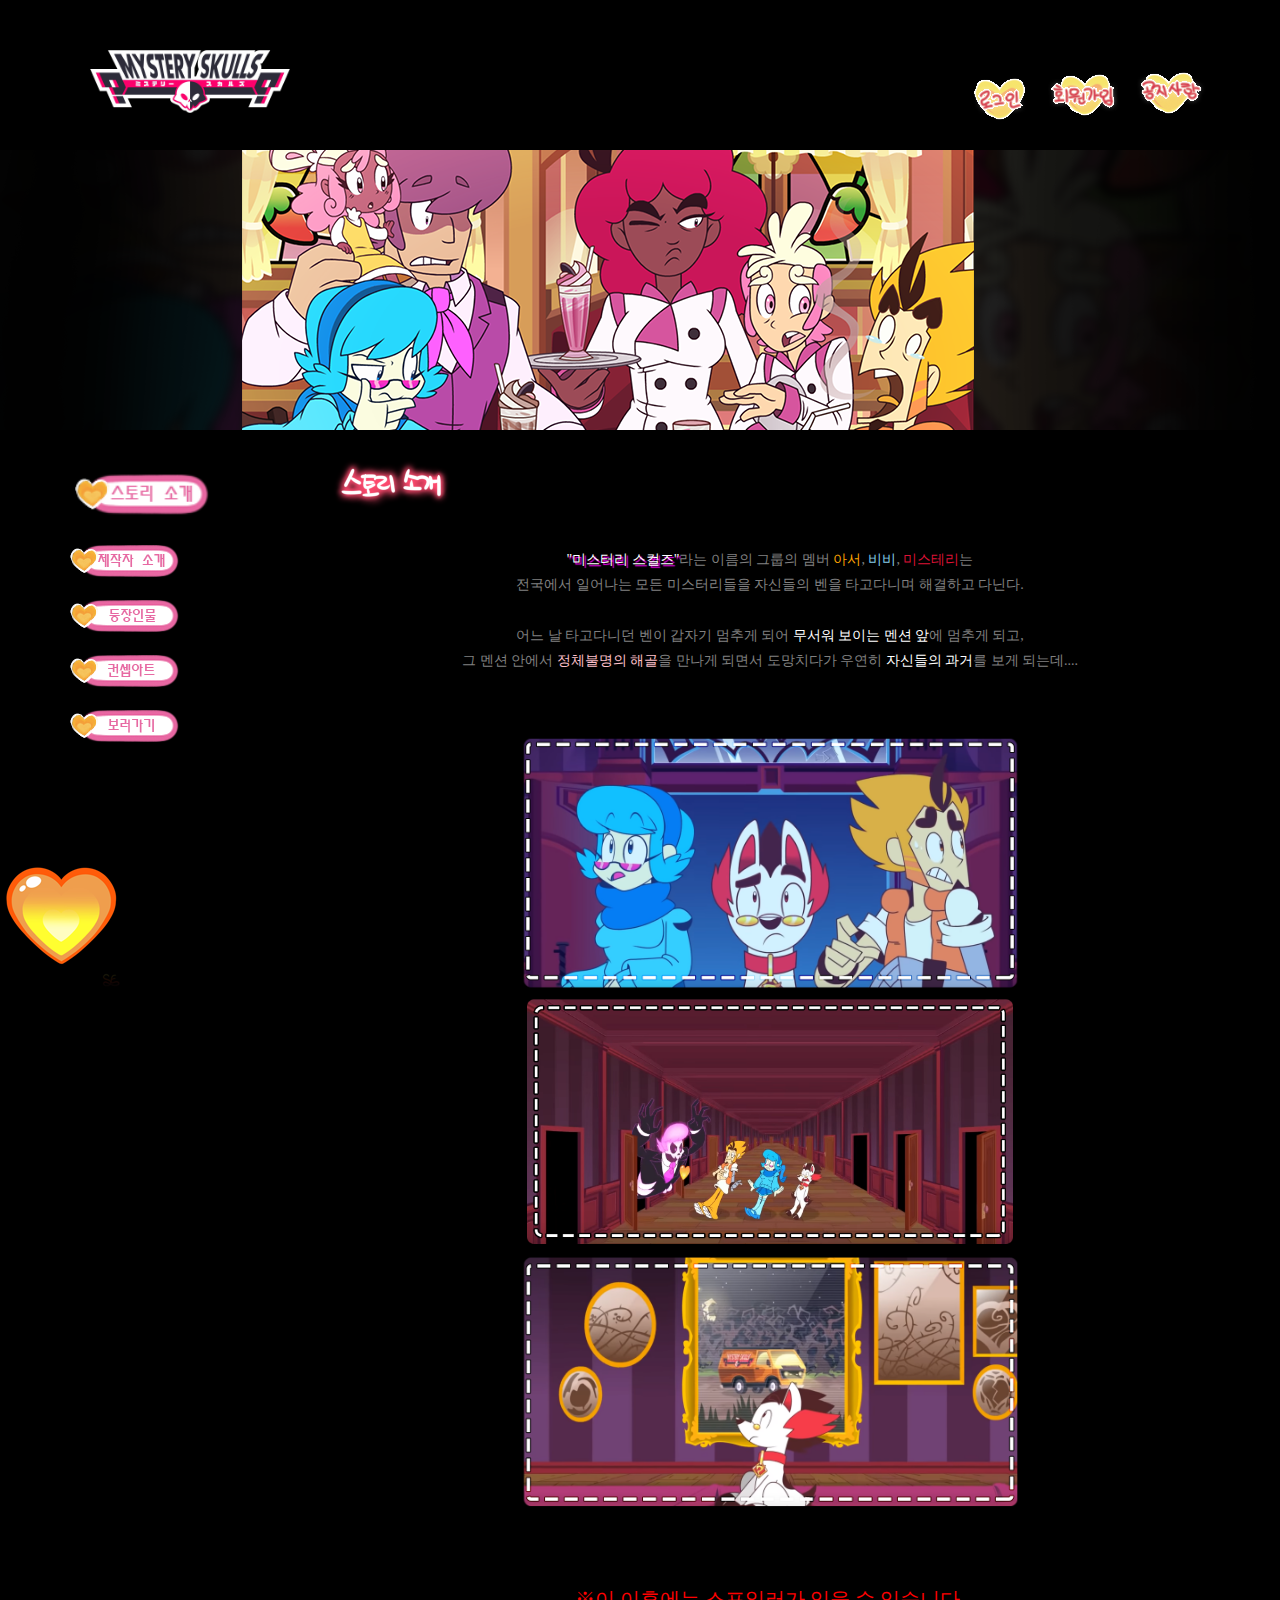
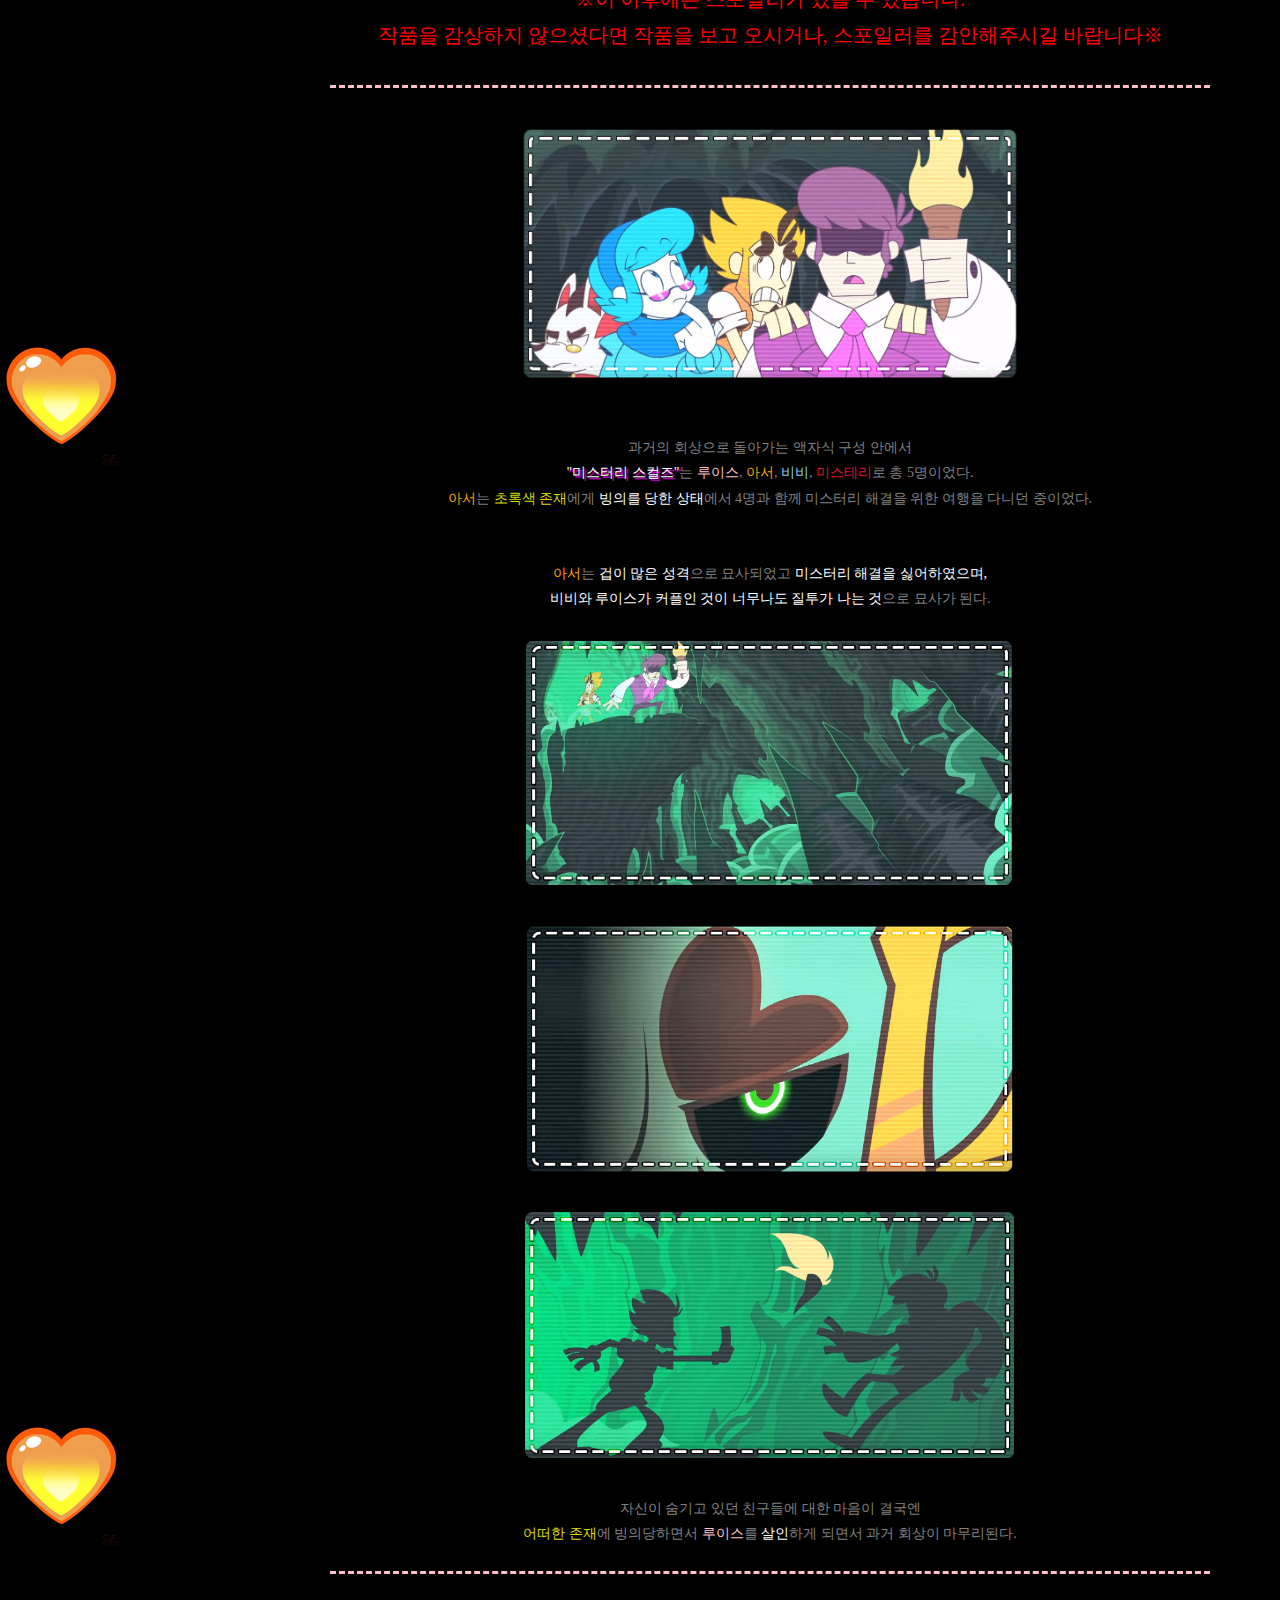
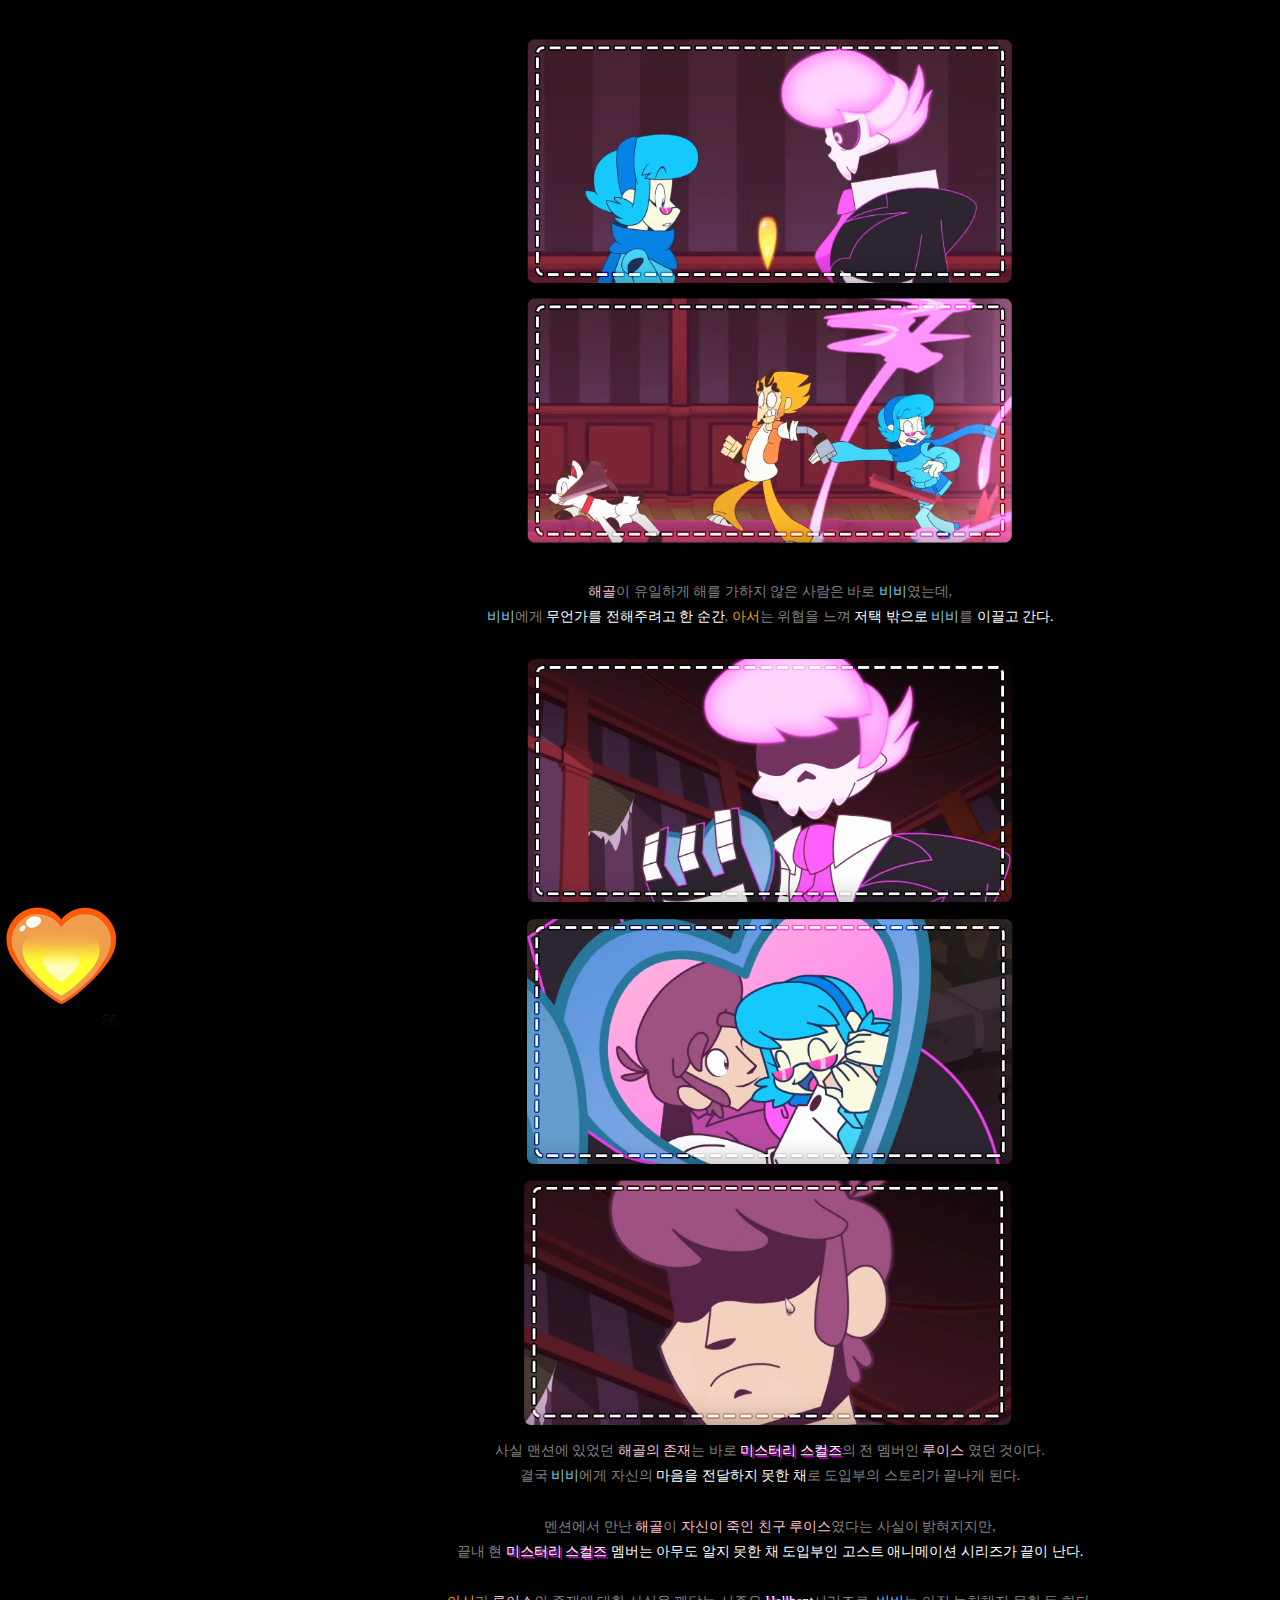
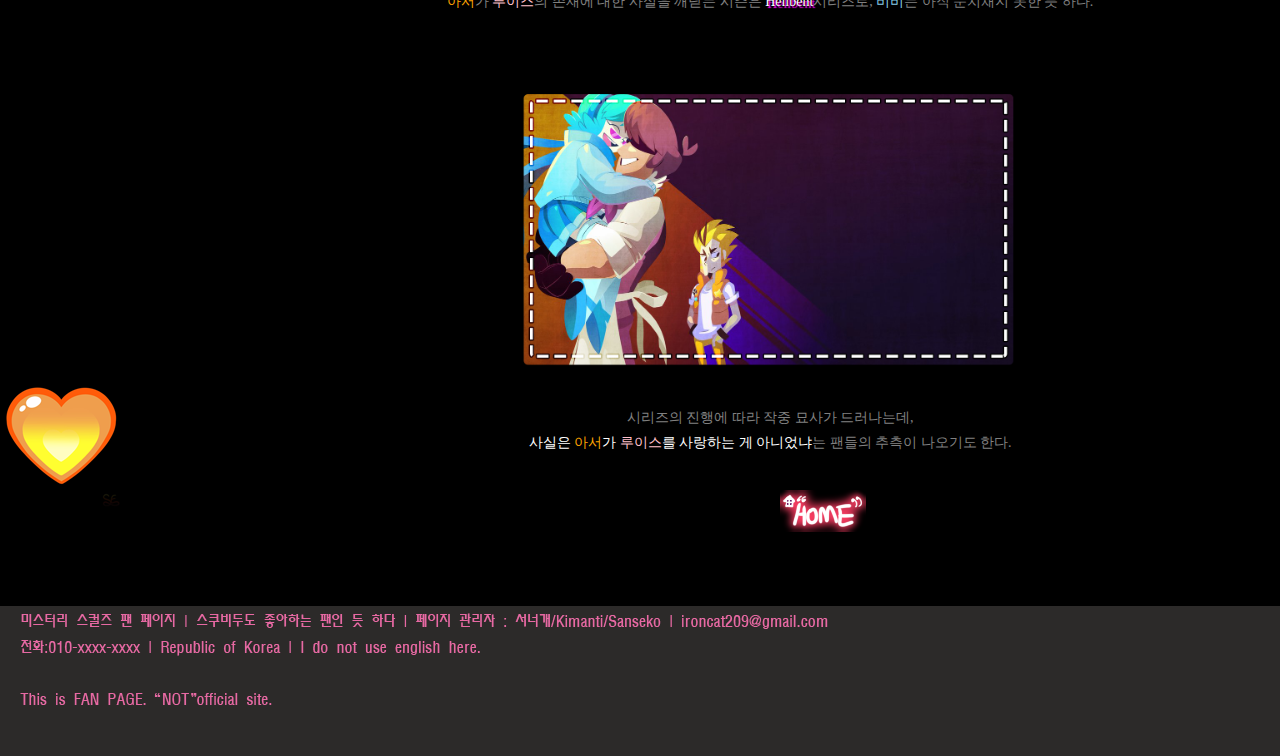
<file: story page.html>
<!DOCTYPE html>
<html>
<head>
<meta charset='utf-8'>
<style>
	*{
		padding:0;
		margin:0;
	}
	body{
		font-family:'돋움';
		font-size:14px;
		color:gray;
	}
	li{
		list-style-type: none;
	}
	header{
		width:1140px;
		height:100px;
		margin:auto;
	}
	.clear{
		clear:both;
	}
	#logo{
		float:left;
		margin:10px 0 0 10px;
	}
	#menus{
		float:right;
		margin-top:10px;
	}
	#top_menus{
		text-align:right;
		margin-top:20px;
	}
	#main_menu{
		margin-top:20px;
		font-family:'맑은고딕';
		font-size:20px;
		color:black;
	}
	#main_menu li{
		display:inline;
		margin-left:80px;
	}
	#main_img{
		width:100%;
		height:281px;
		background-image:url('main_img1.png');
		background-repeat:no-repeat;
		background-position:top center;
		margin-top:20px;
	}
	#contents{
		width:1140px;
		margin:0 auto;
	}
	#sub_menu{
		width:234px;
		float:left;
		margin-top:25px;
	}
	#sub_menu h3{
		font-size:18px;
		color:#5df0c0;
		padding:5px;
	}
	#main_contents{
		width:880px;
		float:right;
		margin-top:25px;
	}
	#main_contents h3{
		font-size:22px;
		padding-bottom:8px;
	}
	#main_contents p {
		margin-top:30px;
		line-height:180%;
	}
	#main_contents #figure{
		margin-top:30px;
		text-align:center;
	}
	#figure{
		display:inline;
	}
	#main_contents li{
		padding:5px;
	}
	footer{
		width:100%;
		height:150px;
		margin-top:30px;
		background-color:#2c2a29;
	}
	#footer_box{
		width:1140px;
		/*height:150px*/
		margin:0 auto;
	}
	#footer_logo{
		float:left;
		margin:50px 0 0 30px;
	}
	#pic{
		color:gray;
	}
	#image{
		margin-top:10px;
	}
	#background{
    background-image:url("./files/mystery.png");
    margin-top:30px;
    background-repeat:repeat-y;
  }
  #footer_box{
  	margin:20px;
  }
  #logo{
  	width:200px;
 	margin:10px;
 	float:left;
  }
  #menu1{
  	width:140px;
  }
	#home{
	margin:10px;
		margin-left:450px;
	}
	.art{
		height:400px;
	}
	#spoiler{
		text-align:center;
		font-family:'궁서';
		color:red;
		font-size:20px;
	}
	#cursor{
		cursor:url('pointer2.png'), default	}
	.underline{
		border-bottom:dashed 3px pink;
	}
</style>
</head>
<body id="background">
	
<div id="cursor">
<header>
	<div id='logo'>
		<a href="index.html"><img id="logo" src="Mysteryskulls logo.png"></a>
	</div>
	<nav id="menus">
		<div id="top_menus">
			<a href="login page.html"><img src="login image.png"></a> <a href="join page.html"><img src="join image.png"></a> <a href="notice page.html"><img src="notice image.png"></a>
		</div>
	</nav>
</header>
<section id='main_img'>
	</section>
<section>
</section>	
<section id='contents'>
	<nav id="sub_menu">
		<h3><img id="menu1" src="menu3.png"></h3>
		<ul>
			<li><a href="introduce page2.html"><img src="menu1.png"></a></li>

			<li><a href="character introduce page.html"><img src="menu2.png"></a></li>

			<li><a href="character page2.html"><img src="menu4.png"></a></li>
			
			<li><a href="watch page.html"><img src="menu5.png"></a></li>
		</ul>
	</nav>
	<div id="main_contents">
		<img src="story.png">

		<p style="text-align:center">
			<span style="color:white; text-shadow: 2px 2px 1px magenta">"미스터리 스컬즈"</span>라는 이름의 그룹의 멤버 <span style="color:orange">아서</span>, <span style="color:skyblue">비비</span>, <span style="color:#dc1235">미스테리</span>는 <br>전국에서 일어나는 모든 미스터리들을 자신들의 벤을 타고다니며 해결하고 다닌다.<br><br>어느 날 타고다니던 벤이 갑자기 멈추게 되어 <span style="color:white">무서워 보이는 멘션 앞</span>에 멈추게 되고,<br>그 멘션 안에서 <span style="color:pink">정체불명의 해골</span>을 만나게 되면서 도망치다가 우연히 <span style="color:white">자신들의 과거</span>를 보게 되는데....<br><br></p>
		
		<p><div id="figure">
			<center>
			<img src="./files/1.PNG" width="500" /><br>
			<img src="./files/7.PNG" width="500" /><br>
			<img src="./files/2.PNG" width="500" /><br>

			<br><br>
		</p>
		
		<p id="spoiler">※이 이후에는 스포일러가 있을 수 있습니다.<br>작품을 감상하지 않으셨다면 작품을 보고 오시거나, 스포일러를 감안해주시길 바랍니다※</p>


		 <br><br>

			<div class="underline"></div>
			<br><br>


			<img src="./files/3.PNG" width="500" /><br><br>

			<p>과거의 회상으로 돌아가는 액자식 구성 안에서<br><span style="color:white; text-shadow: 2px 2px 1px magenta">"미스터리 스컬즈"</span>는 <span style="color:pink">루이스</span>, <span style="color:orange">아서</span>, <span style="color:skyblue">비비</span>, <span style="color:#dc1235">미스테리</span>로 총 5명이었다.<br>


			<span style="color:orange">아서</span>는 <span style="color:#dcdc00">초록색 존재</span>에게 <span style="color:white">빙의를 당한 상태</span>에서 4명과 함께 미스터리 해결을 위한 여행을 다니던 중이었다.<br><br><br><span style="color:orange">아서</span>는 <span style="color:white">겁이 많은 성격</span>으로 묘사되었고 <span style="color:white">미스터리 해결을 싫어하였으며,<br>비비와 루이스가 커플인 것이 너무나도 질투가 나는 것</span>으로 묘사가 된다. <br><br>


			
			<img src="./files/4.PNG" width="500" /><br><br>
			<img src="./files/5.PNG" width="500" /><br><br>
			<img src="./files/6.PNG" width="500" /><br>
			<br>자신이 숨기고 있던 친구들에 대한 마음이 결국엔<br> <span style="color:#dcdc00">어떠한 존재</span>에 빙의당하면서 <span style="color:pink">루이스</span>를 <span style="color:white">살인</span>하게 되면서 과거 회상이 마무리된다.<br><br>

			<div class="underline"></div>

			<br><br>
<p>
			<img src="./files/8.PNG" width="500" /><br>
			<img src="./files/9.PNG" width="500" /><br>

			<br><span style="color:pink">해골</span>이 유일하게 해를 가하지 않은 사람은 바로 <span style="color:skyblue">비비</span>였는데,<br><span style="color:skyblue">비비</span>에게 <span style="color:white">무언가를 전해주려고 한 순간</span>, <span style="color:orange">아서</span>는 위협을 느껴 <span style="color:white">저택 밖으로</span> <span style="color:skyblue">비비</span>를 <span style="color:white">이끌고 간다.</span><br><br>


			<img src="./files/10.PNG" width="500" /><br>
			<img src="./files/11.PNG" width="500" /><br>
			<img src="./files/12.PNG" width="500" /><br>


		 사실 맨션에 있었던 <span style="color:pink">해골의 존재</span>는 바로 <span style="color:white; text-shadow: 2px 2px 1px magenta">미스터리 스컬즈</span>의 전 멤버인 <span style="color:pink">루이스</span> 였던 것이다.<br>결국 <span style="color:skyblue">비비</span>에게 자신의 <span style="color:white">마음을 전달하지 못한 채</span>로 도입부의 스토리가 끝나게 된다.<br><br>

		 멘션에서 만난 <span style="color:pink">해골</span>이 <span style="color:pink">자신이 죽인 친구 루이스</span>였다는 사실이 밝혀지지만,<br> 끝내 현 <span style="color:white; text-shadow: 2px 2px 1px magenta">미스터리 스컬즈</span> <span style="color:white">멤버는 아무도 알지 못한 채 도입부인 고스트 애니메이션 시리즈가 끝이 난다.</span><br><br><span style="color:orange">아서</span>가 <span style="color:pink">루이스</span>의 존재에 대한 사실을 깨닫는 시즌은 <span style="color:white; text-shadow: 2px 2px 1px magenta">Hellbent</span>시리즈로, <span style="color:skyblue">비비</span>는 아직 눈치채지 못한 듯 하다.<br><br> <br><br>
		<img src="./files/13.png" width="500" /><br>
		 <br>

		 시리즈의 진행에 따라 작중 묘사가 드러나는데,<br><span style="color:white">사실은</span> <span style="color:orange">아서</span><span style="color:white">가</span> <span style="color:pink">루이스</span><span style="color:white">를 사랑하는 게 아니었냐</span>는 팬들의 추측이 나오기도 한다.<br><br>


		 </center>
		</div>
		<a href="index.html"><img src="home.png" id="home"></a></button></p>
	</div>
</section>
<div class='clear'></div> <!-- float 속성 해제 -->
<footer>
	<div id="footer_box">
		<img src="page info.png">
	</div>
</footer>
</body>
</html>
</file>
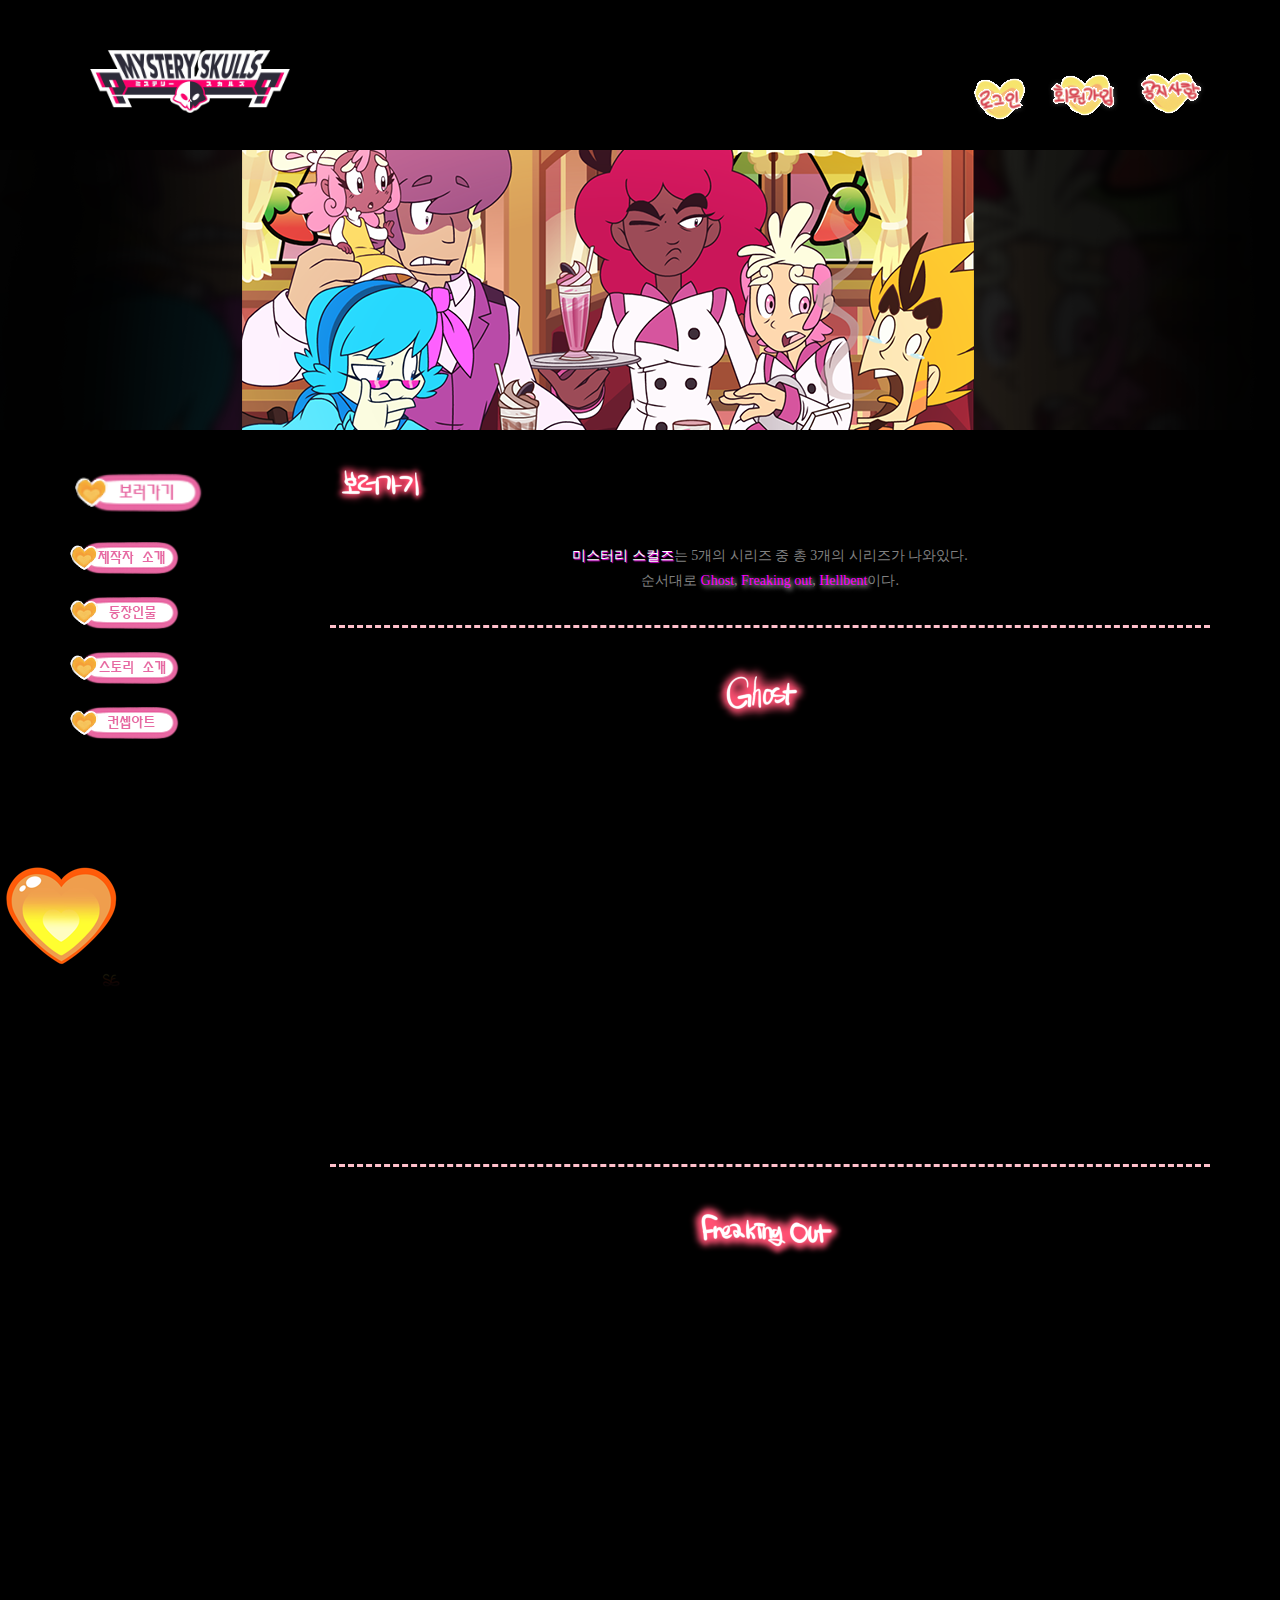
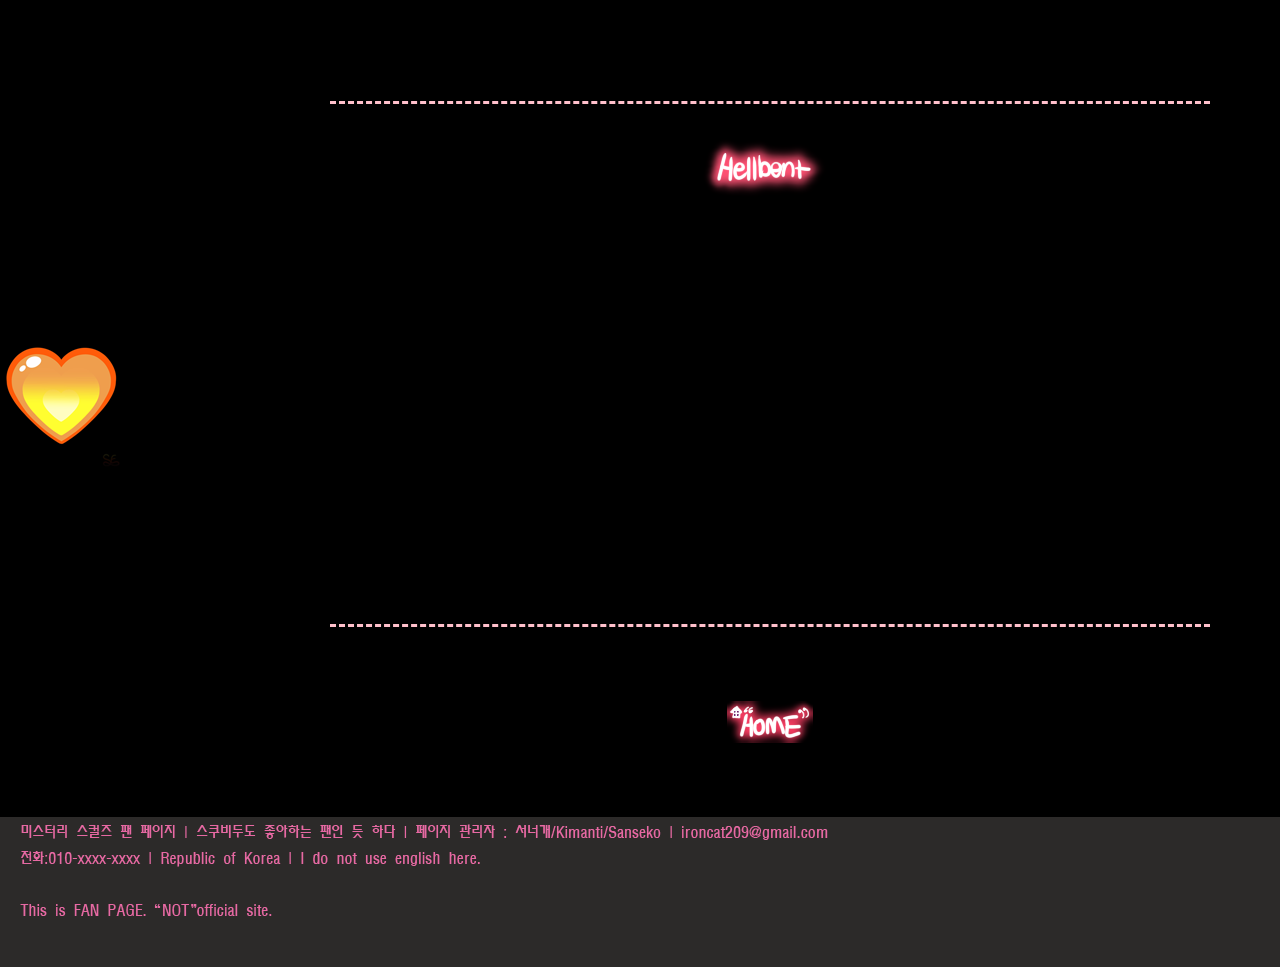
<file: watch page.html>
<!DOCTYPE html>
<html>
<head>
<meta charset='utf-8'>
<style>
	*{
		padding:0;
		margin:0;
	}
	body{
		font-family:'돋움';
		font-size:14px;
		color:gray;
	}
	li{
		list-style-type: none;
	}
	header{
		width:1140px;
		height:100px;
		margin:auto;
	}
	.clear{
		clear:both;
	}
	#logo{
		float:left;
		margin:10px 0 0 10px;
	}
	#menus{
		float:right;
		margin-top:10px;
	}
	#top_menus{
		text-align:right;
		margin-top:20px;
	}
	#main_menu{
		margin-top:20px;
		font-family:'맑은고딕';
		font-size:20px;
		color:black;
	}
	#main_menu li{
		display:inline;
		margin-left:80px;
	}
	#main_img{
		width:100%;
		height:281px;
		background-image:url('main_img1.png');
		background-repeat:no-repeat;
		background-position:top center;
		margin-top:20px;
	}
	#contents{
		width:1140px;
		margin:0 auto;
	}
	#sub_menu{
		width:234px;
		float:left;
		margin-top:25px;
	}
	#sub_menu h3{
		font-size:18px;
		color:#5df0c0;
		padding:5px;
	}
	#main_contents{
		width:880px;
		float:right;
		margin-top:25px;
	}
	#main_contents h3{
		font-size:22px;
		padding-bottom:8px;
	}
	#main_contents p {
		margin-top:30px;
		line-height:180%;
	}
	#main_contents #figure{
		margin-top:30px;
		text-align:center;
	}
	#figure{
		display:inline;
	}
	#main_contents li{
		padding:5px;
	}
	footer{
		width:100%;
		height:150px;
		margin-top:30px;
		background-color:#2c2a29;
	}
	#footer_box{
		width:1140px;
		/*height:150px*/
		margin:0 auto;
	}
	#footer_logo{
		float:left;
		margin:50px 0 0 30px;
	}
	#pic{
		color:gray;
	}
	#image{
		margin-top:10px;
	}
	#background{
    background-image:url("./files/mystery.png");
    margin-top:30px;
    background-repeat:repeat-y;
  }
  #footer_box{
  	margin:20px;
  }
  #logo{
  	width:200px;
 	margin:10px;
 	float:left;
  }
  #menu1{
  	width:140px;
  }
  #cursor{
		cursor:url('pointer2.png'), default	}

	#home{
		margin:10px;
		margin-right:10px;
	}
	.title{
		margin-left:380px;
	}
	.title2{
		margin-left:355px;
	}
	.title3{
		margin-left:370px;
	}
	.video{
		text-align:center;
	}
	.underline{
		border-bottom:dashed 3px pink;
	}
</style>
</head>
<body id="background">
	<div id="cursor">
<header>
	<div id='logo'>
		<a href="index.html"><img id="logo" src="Mysteryskulls logo.png"></a>
	</div>
	<nav id="menus">
		<div id="top_menus">
			<a href="login page.html"><img src="login image.png"></a> <a href="join page.html"><img src="join image.png"></a> <a href="notice page.html"><img src="notice image.png"></a>
		</div>
	</nav>
</header>
<section id='main_img'>
	</section>
<section>
</section>	
<section id='contents'>
	<nav id="sub_menu">
		<h3><img id="menu1" src="menu5.png"></h3>
		<ul>
			<li><a href="introduce page2.html"><img src="menu1.png"></a></li>

			<li><a href="character introduce page.html"><img src="menu2.png"></a></li>

			<li><a href="story page.html"><img src="menu3.png"></a></li>

			<li><a href="character page2.html"><img src="menu4.png"></a></li>
		</ul>
	</nav>
	<div id="main_contents">
		<img src="watch.png">

		<p> </p>
		<div id="figure">
		<center>
			<p><span style="color:white; text-shadow: 1px 1px 1px magenta">미스터리 스컬즈</span>는 5개의 시리즈 중 총 3개의 시리즈가 나와있다.<br>순서대로 <span style="color:magenta; text-shadow: 2px 2px 5px white">Ghost</span>, <span style="color:magenta; text-shadow: 2px 2px 5px white">Freaking out</span>, <span style="color:magenta; text-shadow: 2px 2px 5px white">Hellbent</span>이다.</p>
			<br><br>
		</center>
		</div>
		<div class="underline"></div><br><br>
		<img class="title" src="ghost.png">
		<div class="video"><iframe width="600px" height="400px" src="https://www.youtube.com/embed/YlEb3L1PIco" frameborder="0" allow="accelerometer; autoplay; encrypted-media; gyroscope; picture-in-picture" allowfullscreen></iframe></div>
		<br><br><div class="underline"></div><br><br>



		<img class="title2" src="freaking out.png">
		<div class="video"><iframe width="600px" height="400px" src="https://www.youtube.com/embed/tUYM5WNdNGc" frameborder="0" allow="accelerometer; autoplay; encrypted-media; gyroscope; picture-in-picture" allowfullscreen></iframe></div><br><br>
		<div class="underline"></div><br><br>



		<img class="title3" src="hellbent.png">
		<div class="video"><iframe width="600px" height="400px" src="https://www.youtube.com/embed/NN_Kbltsqx4" frameborder="0" allow="accelerometer; autoplay; encrypted-media; gyroscope; picture-in-picture" allowfullscreen></iframe><br><br>
		<div class="underline"></div><br><br><br><br>


		
<a href="index.html"><img src="home.png" id="home"></a></button></p>
	</div>
</section>
<div class='clear'></div> <!-- float 속성 해제 -->
<footer>
	<div id="footer_box">
		<img src="page info.png">
	</div>
</footer>
</body>
</html>
</file>
